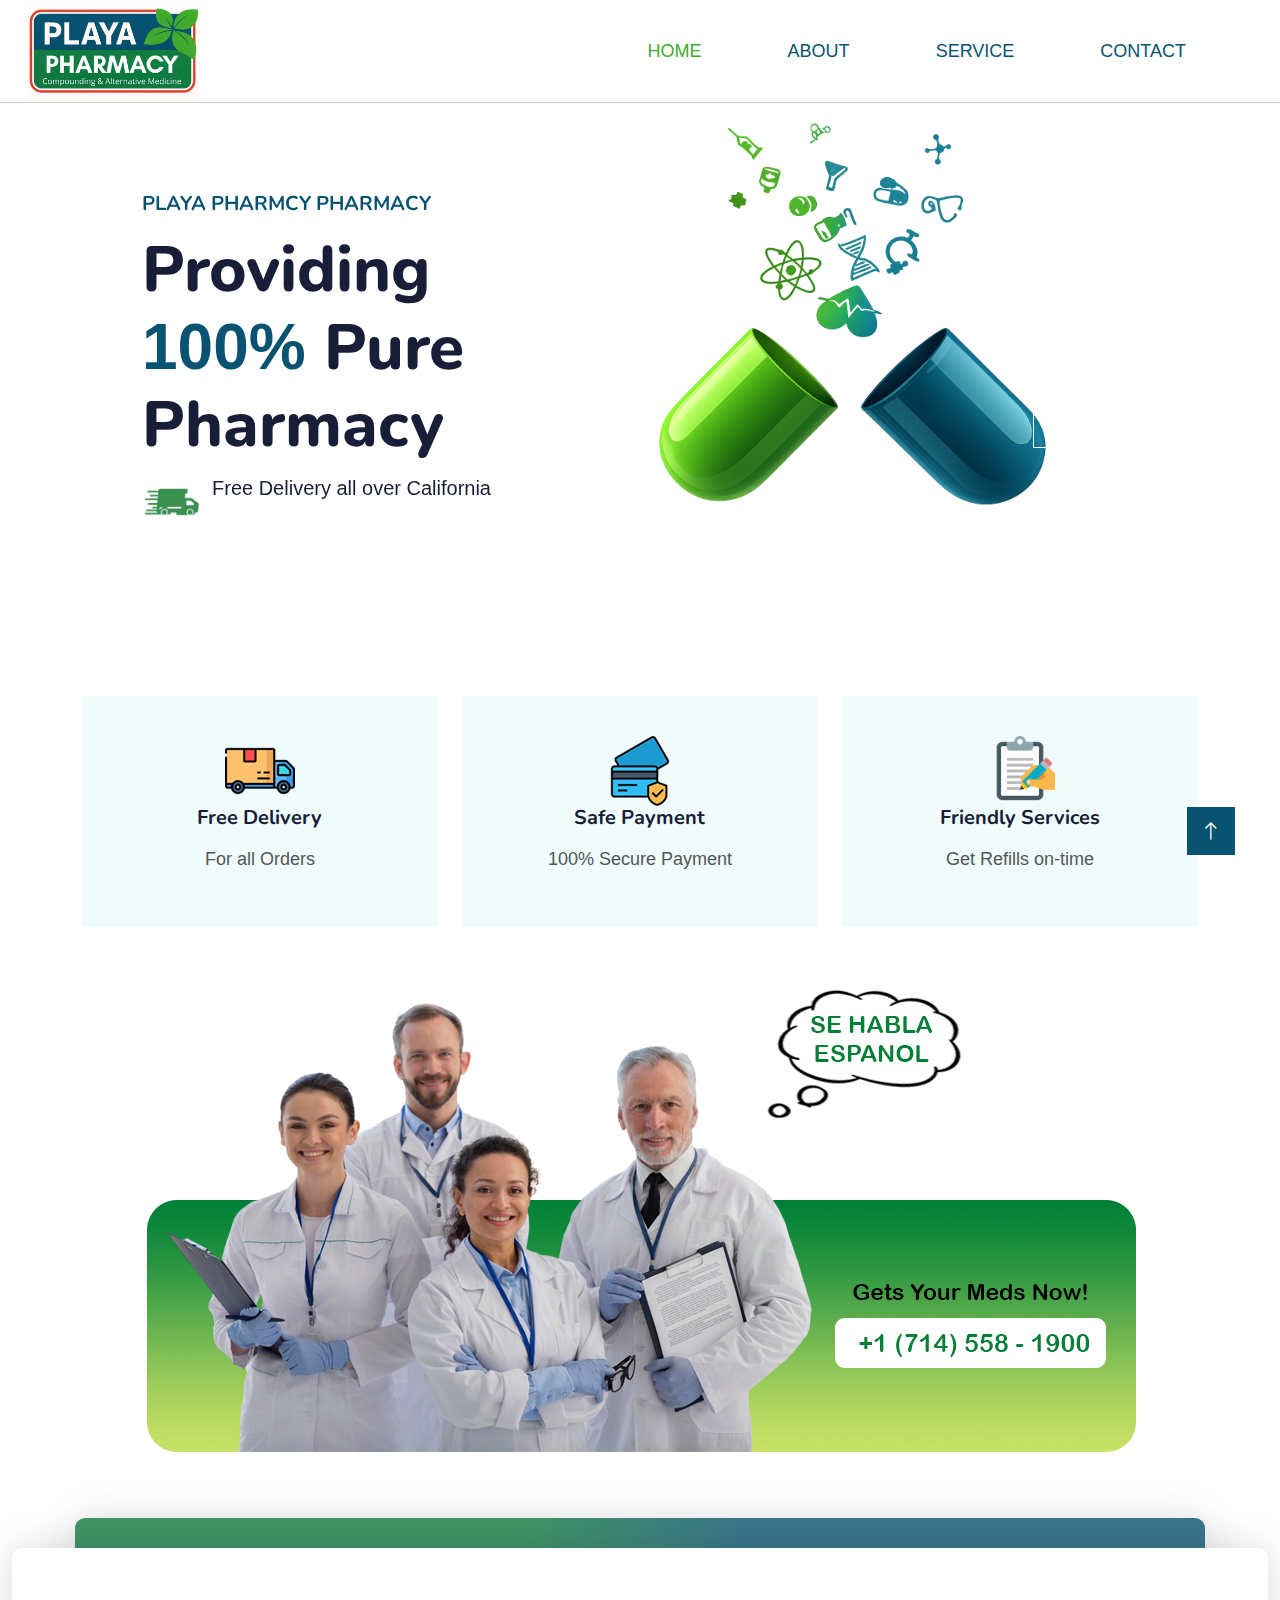
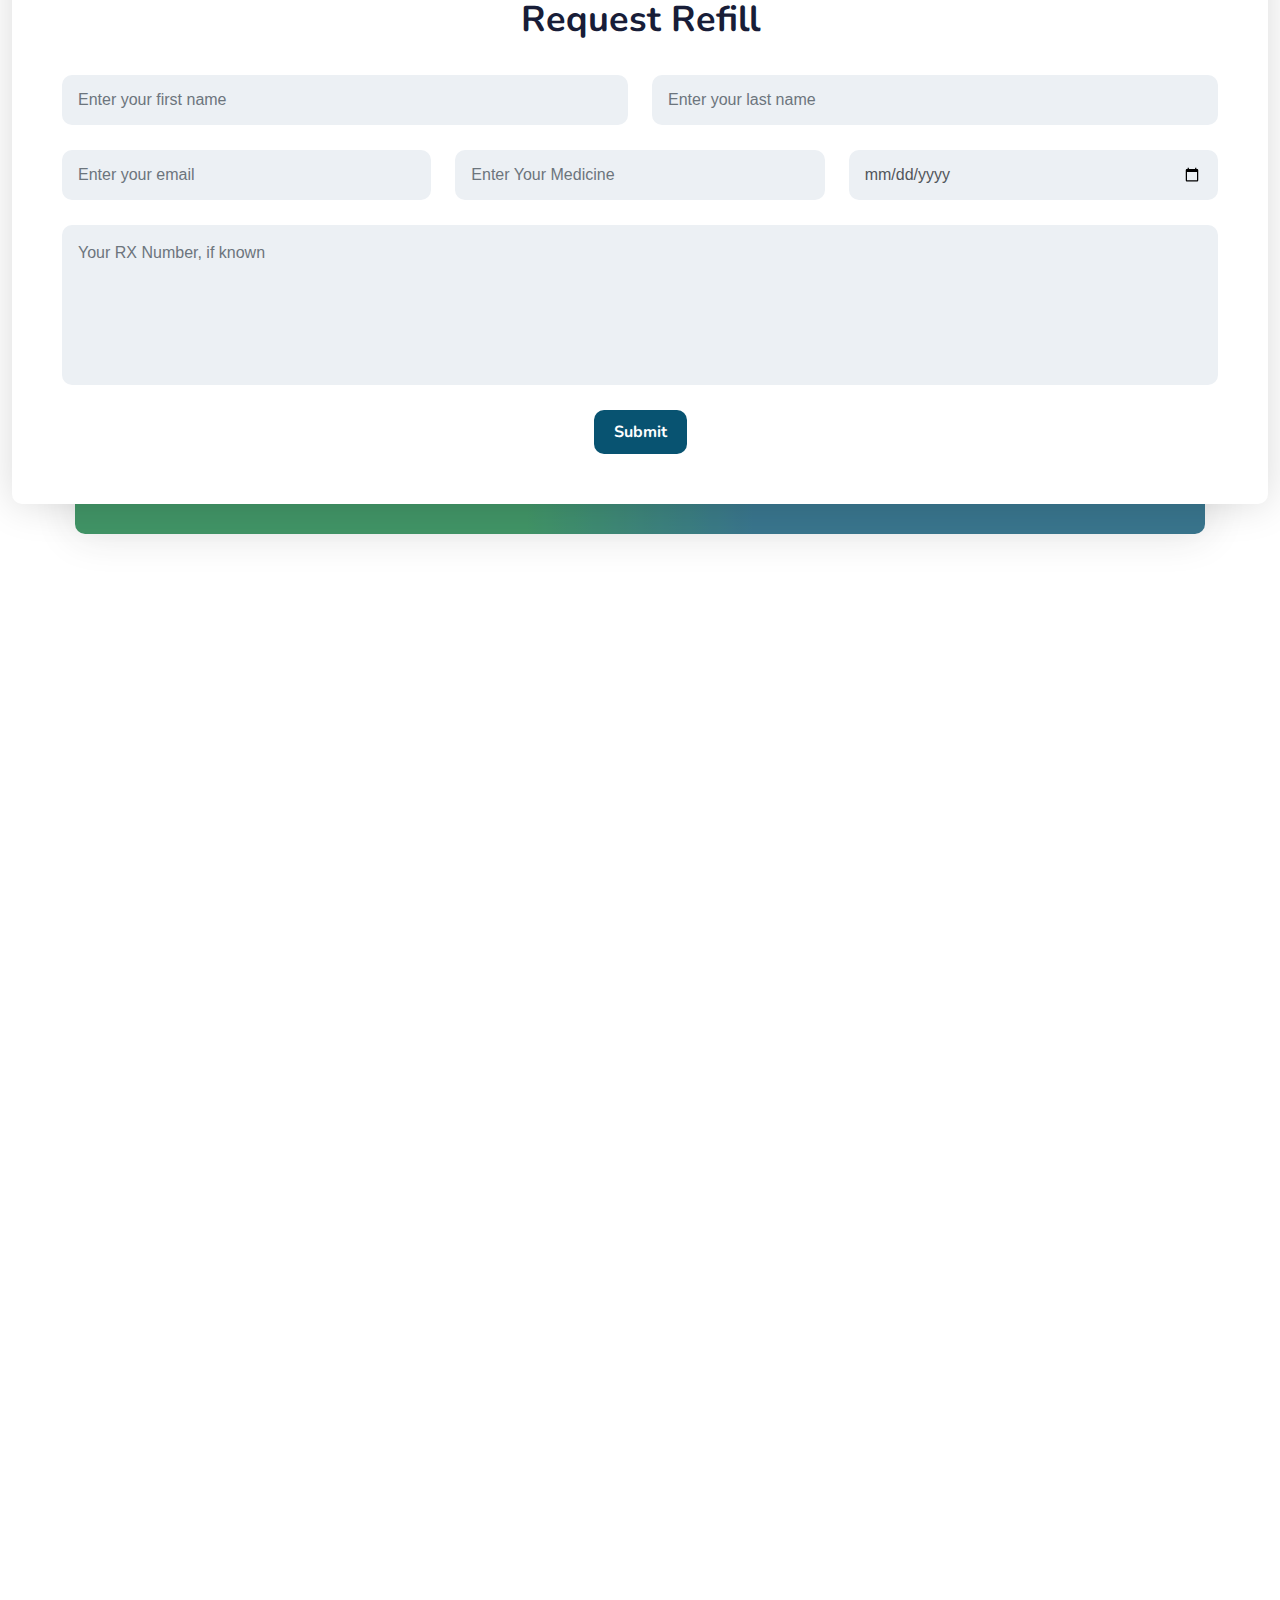
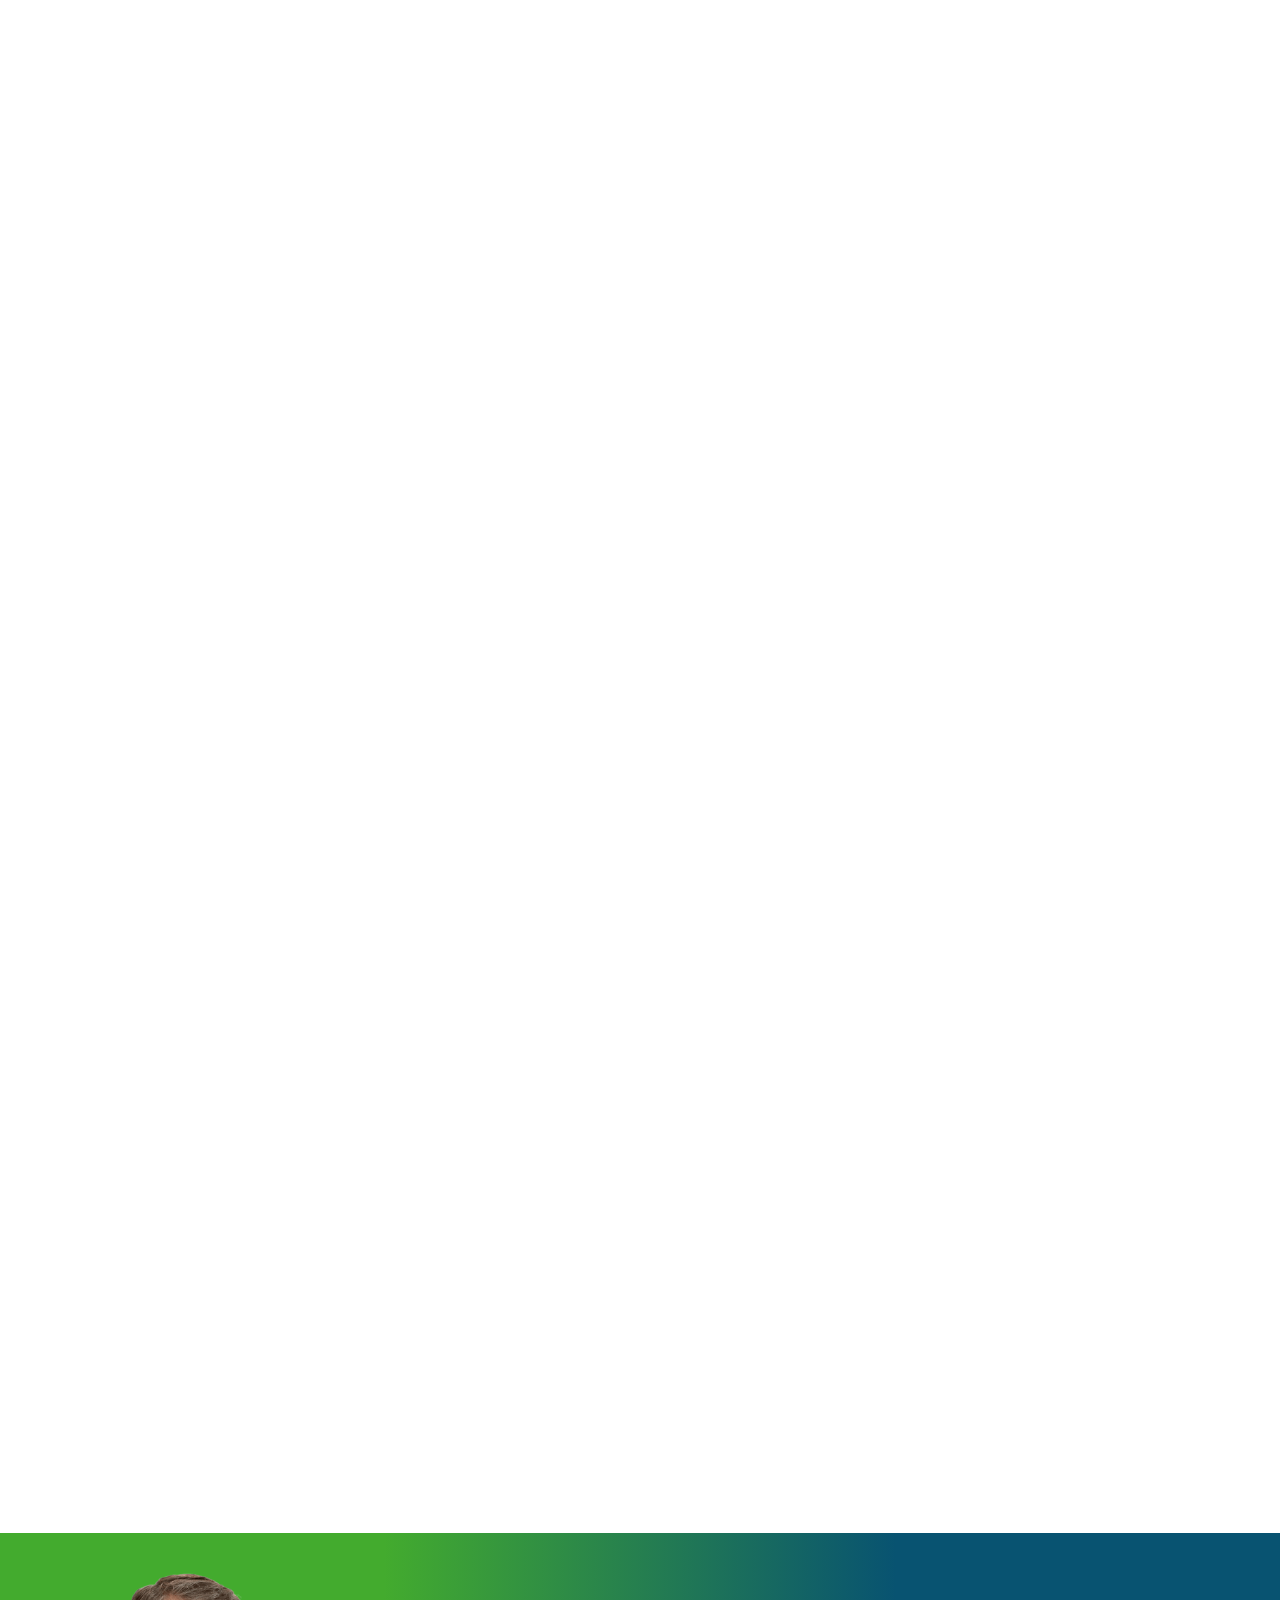
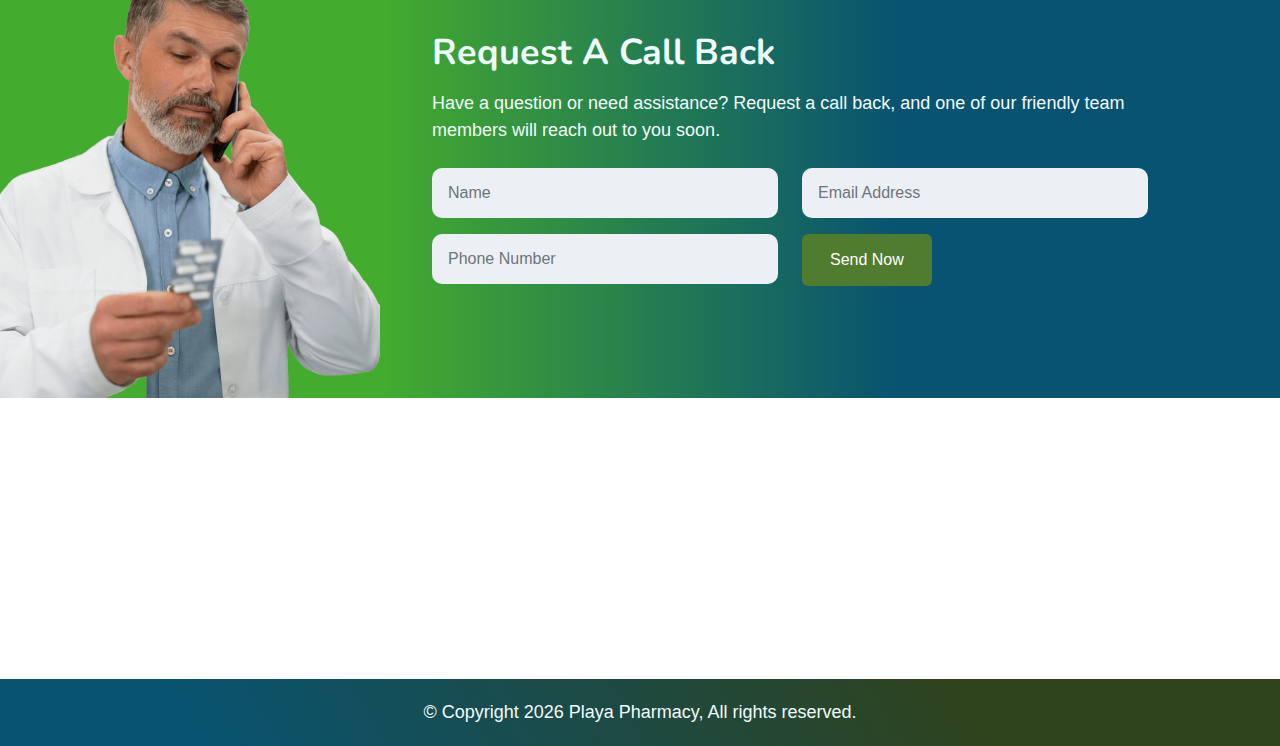
<file: index.html>
<!DOCTYPE html>
<html lang="en">

<head>
    <meta charset="utf-8">
    <title>Playa Pharmacy</title>
    <meta content="width=device-width, initial-scale=1.0" name="viewport">
    <meta content="" name="keywords">
    <meta content="" name="description">

    <!-- Favicon -->
    <link href="img/favicon.ico" rel="icon">

    <!-- Google Web Fonts -->
    <link rel="preconnect" href="https://fonts.googleapis.com">
    <link rel="preconnect" href="https://fonts.gstatic.com" crossorigin>
    <link href="https://fonts.googleapis.com/css2?family=Heebo:wght@400;500;600&family=Nunito:wght@600;700;800&display=swap" rel="stylesheet">

    <!-- Icon Font Stylesheet -->
    <link href="https://cdnjs.cloudflare.com/ajax/libs/font-awesome/5.10.0/css/all.min.css" rel="stylesheet">
    <link href="https://cdn.jsdelivr.net/npm/bootstrap-icons@1.4.1/font/bootstrap-icons.css" rel="stylesheet">

    <!-- Libraries Stylesheet -->
    <link href="lib/animate/animate.min.css" rel="stylesheet">
    <link href="lib/owlcarousel/assets/owl.carousel.min.css" rel="stylesheet">

    <!-- Customized Bootstrap Stylesheet -->
    <link href="css/bootstrap.min.css" rel="stylesheet">

    <!-- Template Stylesheet -->
    <link href="css/style.css" rel="stylesheet">
    <style>
    * {
      box-sizing: border-box;
      font-family: 'Segoe UI', sans-serif;
    }   

    
    .contactpg {
      display: flex;
      align-items: center;
      justify-content: space-between;
      /* padding: 40px; */
    }

    .left {
      width: 40%;
    }

    .left img {
      max-width: 69%;
      border-radius: 10px;
    }

    .right {
      width: 55%;
      margin-right: 100px;
    }

    h1 {
      font-size: 36px;
      margin-bottom: 10px;
      color: #181d38;
    }

    p {
      font-size: 18px;
      margin-bottom: 30px;
    }

    .formpg {
      display: flex;
      flex-wrap: wrap;
      gap: 30px;
    }

    input {
      /* padding: 12px; */
      padding: 20px;
      border-radius: 6px;
      border: none;
      /* width: 48%; */
      width: 48%;
      font-size: 16px;
    }

    /* .full-width {
      width: 100%;
    } */

    button {
      background-color: #4f7c2e;
      color: white;
      padding: 14px 28px;
      border: none;
      border-radius: 6px;
      font-size: 16px;
      cursor: pointer;
    }
    button:hover{
      background-color: #c9e265;
      color: #000;

    }
  </style>
</head>

<body>
    <!-- Spinner Start -->
    <div id="spinner" class="show bg-white position-fixed translate-middle w-100 vh-100 top-50 start-50 d-flex align-items-center justify-content-center">
        <div class="spinner-border text-primary" style="width: 3rem; height: 3rem;" role="status">
            <span class="sr-only">Loading...</span>
        </div>
    </div>
    <!-- Spinner End -->
     

    <!-- Navbar Start -->
   <nav class="navbar navbar-expand-lg bg-white navbar-light p-3 animate__slideInUp" style="position:fixed; top:0px; width:100%; z-index:1030; border-bottom: 1px solid #cdcdcd;">
        <a href="index.html" class="navbar-brand d-flex align-items-center">
            <!-- <h2 class="m-0 text-primary"><i class="fa fa-book me-3"></i>Medizo Pharmacy</h2> -->
             <img src="img/Playa_logo.jpeg" alt="" class="" >
        </a>
        <button type="button" class="navbar-toggler me-4" data-bs-toggle="collapse" data-bs-target="#navbarCollapse">
            <span class="navbar-toggler-icon"></span>
        </button>
        <div class="collapse navbar-collapse" id="navbarCollapse">
            <div class="navbar-nav ms-auto p-4 p-lg-0">
                <a href="#index.html" class="nav-item nav-link active">Home</a>
                <a href="#about.html" class="nav-item nav-link">About</a>
                <a href="#service.html" class="nav-item nav-link">Service</a>
                <a href="#contact.html" class="nav-item nav-link">Contact</a>
            </div>
        </div>
    </nav>
    <!-- Navbar End -->


    <!-- test -->
     
    <!-- end -->
    
    <!-- Carousel Start -->
    <div class="container pt-5 px-5 mt-5">
        <div class="owl-carousel header-carousel position-relative">
            <div class="owl-carousel-item position-relative">
                <div class="row">
                    <div class="col-lg-6 col-md-12 mt-5">
                        <div class="container">
                            <div class="row justify-content-start">
                                <div class="mt-5">
                                    <h5 class="text-uppercase mb-3 animated slideInDown" style="color: #085371">Playa Pharmcy Pharmacy</h5>
                                    <h1 class="display-3 animated text-dark slideInDown">Providing <span style="color: #085371">100%</span> Pure Pharmacy</h1>
                                    <div class="d-flex align-items-center deliver">
                                        <img src="img/free_deliveryy.png" alt="Delivery Icon">
                                        <p class="fs-5 text-dark">Free Delivery all over California</p>
        
                                    </div>
                                </div>
                            </div>
                        </div>
                    </div>
                    <div class="col-lg-6 col-md-12" style="min-height: 600px;">
                        <div class="mt-4 position-relative w-100 h-100">
                            <img class="img-fluid" src="img/Silder_Capsule.png" style="object-fit: contain; width: 400px;" alt="">
                        </div>
                    </div>
                </div>
            </div>
            <div class="owl-carousel-item position-relative">
                <div class="row">
                    <div class="col-lg-6 col-md-12 mt-5">
                        <div class="container">
                            <div class="row justify-content-start">
                                <div class="mt-5">
                                    <h5 class=" text-uppercase mb-3 slideInDown" style="color: #085371">Playa Pharmcy Pharmacy</h5>
                                    <h1 class="display-3 animated text-dark slideInDown">Your <span style="color: #085371">Trusted</span> Pharmacy Store</h1>
                                    <div class="d-flex align-items-center deliver">
                                        <img src="img/free_deliveryy.png" alt="Delivery Icon">
                                        <p class="fs-5 text-dark">Free Delivery all over California</p>
        
                                    </div>
                                </div>
                            </div>
                        </div>
                    </div>
                    <div class="col-lg-6 col-md-12" style="min-height: 600px;">
                        <div class="mt-4 position-relative w-100 h-100">
                            <img class="img-fluid" src="img/Pharmacy_store.jpg" style="object-fit: contain; width: 400px;" alt="">
                        </div>
                    </div>
                </div>
            </div>
            <div class="owl-carousel-item position-relative">
                <div class="row">
                    <div class="col-lg-6 col-md-12 mt-5">
                        <div class="container">
                            <div class="row justify-content-start">
                                <div class="mt-5">
                                    <h5 class=" text-uppercase mb-3 slideInDown" style="color: #085371">Playa Pharmcy Pharmacy</h5>
                                    <h1 class="display-3 animated text-dark slideInDown">The Pharmacy that<span style="color: #085371"> Comes</span> to You!</h1>
                                    <div class="d-flex align-items-center deliver">
                                        <img src="img/free_deliveryy.png" alt="Delivery Icon">
                                        <p class="fs-5 text-dark">Free Delivery all over California</p>
        
                                    </div>
                                </div>
                            </div>
                        </div>
                    </div>
                    <div class="col-lg-6 col-md-12" style="min-height: 600px;">
                        <div class="mt-4 position-relative w-100 h-100">
                            <img class="img-fluid" src="img/order_medicine.png" style="object-fit: contain; width: 400px;" alt="">
                        </div>
                    </div>
                </div>
            </div>
        </div>
    </div>
    <!-- Carousel End -->


    <!-- Service Start -->
    <div class="container-xxl mb-5">
        <div class="container">
            <div class="row g-4">
                <div class="col-lg-4 col-sm-6 wow fadeInUp" data-wow-delay="0s">
                    <div class="service-item text-center pt-3">
                        <div class="p-4">
                            <!-- <i class="fa fa-3x fa-truck text-primary mb-4"></i> -->
                             <img src="img/medicines/delivery.png" alt="">
                            <!-- <i class="fa-solid fa-truck text-primary mb-4"></i> -->
                            <h5 class="mb-3">Free Delivery</h5>
                            <p>For all Orders</p>
                        </div>
                    </div>
                </div>
                <div class="col-lg-4 col-sm-6 wow fadeInUp" data-wow-delay="0s">
                    <div class="service-item text-center pt-3">
                        <div class="p-4">
                            <img src="img/medicines/secure-payment.png" alt="">
                            <!-- <i class="fa fa-3x fa-credit-card text-primary mb-4"></i> -->
                            <!-- <i class="fa-solid fa-money-check-dollar"></i> -->
                            <!-- <i class="fa-solid fa-sack-dollar"></i> -->
                            <h5 class="mb-3">Safe Payment</h5>
                            <p>100% Secure Payment</p>
                        </div>
                    </div>
                </div>
                <div class="col-lg-4 col-sm-6 wow fadeInUp" data-wow-delay="0s">
                    <div class="service-item text-center pt-3">
                        <div class="p-4">
                            <img src="img/medicines/service.png" alt="">
                            <!-- <i class="fa fa-3x fa-clipboard text-primary mb-4"></i> -->
                            <!-- <i class="fa-solid fa-clipboard"></i> -->
                            <h5 class="mb-3">Friendly Services</h5>
                            <p>Get Refills on-time</p>
                        </div>
                    </div>
                </div>
            </div>
        </div>
    </div>
    <!-- Service End -->

    <!-- doctor img -->
    <div class="container-xxl mb-5 text-center">
        <img src="img/banner_contact.jpg" alt="" style="max-width: 100%;">	
    </div>
    <!-- end doctor img -->

    <!-- form -->
    <div class="container-xxl py-5">
        <div class="form-wrap">	
            <h1 class="text-center pb-4">Request Refill</h1>
            <form id="survey-form">
                <div class="row">
                    <div class="col-md-6">
                        <div class="form-group">
                            <!-- <label id="name-label" for="name">First` Name</label> -->
                            <input type="text" name="name" id="name" placeholder="Enter your first name" class="form-control" required>
                        </div>
                    </div>
                    <div class="col-md-6">
                        <div class="form-group">
                            <!-- <label id="email-label" for="email">Last Name</label> -->
                            <input type="text" name="lname" id="lname" placeholder="Enter your last name" class="form-control" required>
                        </div>
                    </div>
                </div>
                <div class="row">
                    <div class="col-md-4">
                        <div class="form-group">
                            <!-- <label id="name-label" for="name">Email</label> -->
                            <input type="email" name="email" id="email" placeholder="Enter your email" class="form-control" required>
                        </div>
                    </div>
                    <div class="col-md-4">
                        <div class="form-group">
                            <!-- <label id="email-label" for="email">Medicine</label> -->
                            <input type="email" name="email" id="email" placeholder="Enter Your Medicine" class="form-control" required>
                        </div>
                    </div>
                    <div class="col-md-4">
                        <div class="form-group">
                            <!-- <label id="email-label" for="email">Date Of Birth</label> -->
                            <input type="date" name="email" id="email" placeholder="Enter Your Date Of Birth" class="form-control" required>
                        </div>
                    </div>
                </div>
                
                <div class="row">
                    <div class="col-md-12">
                        <div class="form-group">
                            <!-- <label>Your RX Number, if known</label> -->
                            <textarea  id="comments" class="form-control" name="comment" placeholder="Your RX Number, if known"></textarea>
                        </div>
                    </div>
                </div>
                
                <div class="row text-center">
                    <div class="col-12">
                        <button type="submit" id="submit" class="btn">Submit </button>
                    </div>
                </div>
    
            </form>
        </div>	
    </div>
    <!-- end form -->

    <!-- Modern PHARMACY Start -->
    <div class="container-xxl py-5" id="service.html">
        <div class="container wow fadeInUp">
            <div class="text-center" >
                <h6 class="section-title bg-white text-center text-primary px-3">We are a</h6>
                <h1 class="mb-5">MODERN PHARMACY 𝔀𝓲𝓽𝓱 TRADITIONAL VALUES.</h1>
            </div>
            <div class="cards">
                <div class="card">
                  <img src="img/personalize_care.jpg" alt="Personalized Care">
                  <div class="card-content">
                    <h2>Personalized Care</h2>
                    <p>Every patient is unique. Our pharmacists take the time to understand your needs and provide tailored advice.</p>
                  </div>
                </div>
              
                <div class="card">
                  <img src="img/Digital_Pharmacy.jpg" alt="Digital Services">
                  <div class="card-content">
                    <h2>Digital Services</h2>
                    <p>Seamless health solutions. From online refills to digital consultations, experience modern convenience.</p>
                  </div>
                </div>
              
                <div class="card">
                  <img src="img/community_trust.jpg" alt="Community Trust">
                  <div class="card-content">
                    <h2>Community Trust</h2>
                    <p>Serving the community for decades, we've earned the trust and loyalty of generations.</p>
                  </div>
                </div>
              
                <div class="card">
                  <img src="img/trainign_phamacy22.jpg" alt="Expertise & Training">
                  <div class="card-content">
                    <h2>Expertise & Training</h2>
                    <p>Our continuously trained team ensures you receive the latest healthcare advice and services.</p>
                  </div>
                </div>
            </div>
        </div>
    </div>
    <!-- Modern PHARMACY End -->

    <!-- Categories Start -->
    <div class="container-xxl py-5 category">
        <div class="container">
            <!-- <div class="text-center wow fadeInUp" >
                <h6 class="section-title bg-white text-center text-primary px-3">Categories</h6>
                <h1 class="mb-5">Courses Categories</h1>
            </div> -->
            <div class="row g-3">
                <div class="col-lg-5 col-md-6 wow zoomIn" data-wow-delay="0.1s">
                    <div class="d-flex align-items-center justify-content-center">
                        <img class="img-fluid" src="img/pharmacist.jpg" alt="" style="object-fit: cover; max-width: 70%; max-height: 100%;">
                    </div>
                </div>
                <div class="col-lg-7 col-md-6 wow zoomIn" data-wow-delay="0.1s" style="min-height: 350px;">
                    <div>
                        <div class="d-flex">
                            <!-- <h2 class="icon">📖</h2> -->
                            <!-- <i class="fa-brands fa-leanpub"></i> -->
                            <i class="fab fa-leanpub" style="font-size: 32px; color: #085371; margin-right: 10px;"></i>
                            <h3>Our Legacy</h3>
                        </div>
                        <p style="padding-left: 50px;">Playa Pharmacy has been a beacon of health in the Cudahy Neighborhood. As an independent pharmacy, our roots run deep, and our commitment to personal care remains unwavering.</p>
                    </div>
                    <div>
                        <div class="d-flex">
                            <!-- <i class="fab fa-leanpub" style="font-size: 32px;color: var(--primary); margin-right: 10px;"></i> -->
                            <img src="img/personal_care_icon.png" alt="personalize_care" style="width: 6%; color: #085371; margin-right: 10px;">
                            <h3>Personalized Care</h3>
                        </div>
                        <p style="padding-left: 50px;">Our philosophy is simple: know our patients and cater to their unique needs. When you walk through our doors, you're not just a customer; you're part of our community. Expect to see familiar faces ready to serve you with promptness and efficiency.</p>
                    </div>
                    <div>
                        <div class="d-flex">
                            <!-- <i class="fab fa-leanpub" style="font-size: 32px;color: var(--primary); margin-right: 10px;"></i> -->
                             <img src="img/Embracing_icon2.png" alt="embracing" style="width: 6%; color: #085371; margin-right: 10px;">
                            <h3>Embracing the Future</h3>
                        </div>
                        <p style="padding-left: 50px;">While our foundation is built on tradition, we're not bound by it. We're constantly evolving, leveraging the latest technologies to bring our renowned personal service and care right to your fingertips. Because at Playa Pharmacy, your health is more than just our mission—it's our passion.</p>
                    </div>
                </div>
                
            </div>
        </div>
    </div>
    <!-- Categories Start -->

    <!-- About Start -->
    <div class="container-xxl py-5" id="about.html">
        <div class="container">
            <div class="row g-2 about-pg">
                <div class="col-lg-6 wow fadeInUp" >
                    <!-- <div class="position-relative h-100">
                        <img class="img-fluid position-absolute w-100 h-100" src="img/pharmacist.jpg" alt="" style="object-fit: cover;">
                    </div> -->
                    <div class="d-flex align-items-center justify-content-center">
                        <img class="img-fluid" src="img/medicine_delivery22.jpg" alt="" style="object-fit: cover; max-width: 100%; max-height: 100%;">
                    </div>                    
                </div>
                <div class="about-pg-item col-lg-6 wow fadeInUp"  style="margin-top: 110px;">
                    <h1 class="mb-4">Proudly Serving Patients in</h1>
                    <div class="row gy-2 gx-4 mb-4">
                        <div class="col-sm-6">
                            <p class="mb-0" style="color: #000;"><i class="fa fa-circle me-2" style="color: #008037; font-size: 14px;"></i>Skilled Instructors</p>
                        </div>
                        <div class="col-sm-6">
                            <p class="mb-0" style="color: #000;"><i class="fa fa-circle me-2" style="color: #008037; font-size: 14px;"></i>Bell</p>
                        </div>
                        <div class="col-sm-6">
                            <p class="mb-0" style="color: #000;"><i class="fa fa-circle me-2" style="color: #008037; font-size: 14px;"></i>Bell Gardens</p>
                        </div>
                        <div class="col-sm-6">
                            <p class="mb-0" style="color: #000;"><i class="fa fa-circle me-2" style="color: #008037; font-size: 14px;"></i>Maywood</p>
                        </div>
                        <div class="col-sm-6">
                            <p class="mb-0" style="color: #000;"><i class="fa fa-circle me-2" style="color: #008037; font-size: 14px;"></i>Lynwood</p>
                        </div>
                        <div class="col-sm-6">
                            <p class="mb-0" style="color: #000;"><i class="fa fa-circle me-2" style="color: #008037; font-size: 14px;"></i>South Gate</p>
                        </div>
                        <div class="col-sm-6">
                            <p class="mb-0" style="color: #000;"><i class="fa fa-circle me-2" style="color: #008037; font-size: 14px;"></i>Downey</p>
                        </div>
                        <div class="col-sm-6">
                            <p class="mb-0" style="color: #000;"><i class="fa fa-circle me-2" style="color: #008037; font-size: 14px;"></i>Huntington Park</p>
                        </div>
                    </div>
                    <h6 class="bg-white text-start pe-3" style="font-size: larger; color: #008037;">And all over California</h6>
                    
                </div>
                
            </div>
        </div>
    </div>
    <!-- About End -->

    

    <!-- Medicine  Start -->
    <div class="container-xxl py-5">
        <div class="container wow fadeInUp" data-wow-delay="0.1s">
            <div class="text-center wow fadeInUp" >
                <!-- <h6 class="section-title bg-white text-center text-primary px-3">Instructors</h6> -->
                <h1 class="mb-5">Medicine Categories</h1>
            </div>
            <div class="row g-4 text-center">
                <div class="col-lg-3 col-md-6" >
                    <div class="team-item bg-light">
                        <div class="overflow-hidden">
                            <img class="img-fluid" src="img/medicines/tablets.png" alt="" style="padding: 20px;">  
                        </div>
                        <div class="text-center p-3">
                            <h5 class="mb-0">Tablet</h5>
                        </div>
                    </div>
                </div>
                <div class="col-lg-3 col-md-6 wow fadeInUp" >
                    <div class="team-item bg-light">
                        <div class="overflow-hidden">
                            <img class="img-fluid" src="img/medicines/capsule.png" alt="" style="padding: 20px;">  
                        </div>
                        <div class="text-center p-3">
                            <h5 class="mb-0">Capsule</h5>
                        </div>
                    </div>
                </div>
                <div class="col-lg-3 col-md-6 wow fadeInUp" >
                    <div class="team-item bg-light">
                        <div class="overflow-hidden">
                            <img class="img-fluid" src="img/medicines/eye-drops.png" alt="" style="padding: 20px;">  
                        </div>
                        <div class="text-center p-3">
                            <h5 class="mb-0">Eye/Eardrops</h5>
                        </div>
                    </div>
                </div>
                <div class="col-lg-3 col-md-6 wow fadeInUp" >
                    <div class="team-item bg-light">
                        <div class="overflow-hidden">
                            <img class="img-fluid" src="img/medicines/syringe.png" alt="" style="padding: 20px;">  
                        </div>
                        <div class="text-center p-3">
                            <h5 class="mb-0">Injection</h5>
                        </div>
                    </div>
                </div>
                <div class="col-lg-3 col-md-6 wow fadeInUp" >
                    <div class="team-item bg-light">
                        <div class="overflow-hidden">
                            <img class="img-fluid" src="img/medicines/Creams.png" alt="" style="padding: 20px;">  
                        </div>
                        <div class="text-center p-3">
                            <h5 class="mb-0">Creams</h5>
                        </div>
                    </div>
                </div>
                <div class="col-lg-3 col-md-6 wow fadeInUp" >
                    <div class="team-item bg-light">
                        <div class="overflow-hidden">
                            <img class="img-fluid" src="img/medicines/syrup.png" alt="" style="padding: 20px;">  
                        </div>
                        <div class="text-center p-3">
                            <h5 class="mb-0">Suspension/Syrup</h5>
                        </div>
                    </div>
                </div>
                <div class="col-lg-3 col-md-6 wow fadeInUp" >
                    <div class="team-item bg-light">
                        <div class="overflow-hidden">
                            <img class="img-fluid" src="img/medicines/Inhaler.png" alt="" style="padding: 20px;">  
                        </div>
                        <div class="text-center p-3">
                            <h5 class="mb-0">Inhaler</h5>
                        </div>
                    </div>
                </div>
                <div class="col-lg-3 col-md-6 wow fadeInUp" >
                    <div class="team-item bg-light">
                        <div class="overflow-hidden">
                            <img class="img-fluid" src="img/medicines/other.png" alt="" style="padding: 20px;">  
                        </div>
                        <div class="text-center p-3">
                            <h5 class="mb-0">Others</h5>
                        </div>
                    </div>
                </div>
            </div>
        </div>
    </div>
    <!-- Medicine  End -->


    <!-- Contact Start -->
    <!-- <div id="contact.html" style="background: linear-gradient(90deg, #537536 0%, #2F431D 100%); height: 496px;">
        <div class="contactpg">
            <div class="left">
                <img src="img/per01.png" alt="Doctor on Phone">
            </div>
            <div class="right">
                <h1 class="text-light">Request A Call Back</h1>
                <p class="text-light">Have a question or need assistance? Request a call back, and one of our friendly team members will reach out to you soon.</p>
                
                <form class="formpg">
                <input  type="text" placeholder="Name" required>
                <input type="email" placeholder="Email Address" required>
                
                <input type="tel" placeholder="+1" required>
                
                <button type="submit">SEND NOW</button>
                </form>
            </div>
        </div>
    </div> -->
    
    <!-- Contact End -->

    
    <!-- Contact Start -->
    <div id="contact.html" class="contactpage py-5" style="background: linear-gradient(90deg, #43ab2e 30%, #085371 70%);">
        <div class="container">
            <img src="img/per01.png" alt="" >
            <div class="contactpf">
                <div class="row align-items-center">
                <div class="col-md-12 text-light" style="margin-top: 50px;">
                    <h1 class="mb-3 text-light">Request A Call Back</h1>
                    <p class="mb-4">Have a question or need assistance? Request a call back, and one of our friendly team members will reach out to you soon.</p>
                    
                    <form>
                    <div class="row">
                        <div class="col-md-6 col-12">
                            <div class="mb-3">
                                <input type="text" class="form-control" placeholder="Name" required>
                            </div>
                        </div>
                        <div class="col-md-6 col-12">
                            <div class="mb-3">
                                <input type="email" class="form-control" placeholder="Email Address" required>
                            </div>
                        </div>
                        <div class="col-md-6 col-12">
                            <div class="mb-3">
                                <input type="tel" class="form-control" placeholder="Phone Number" required>
                            </div>
                        </div>
                        
                        <div class="col-6">
                            <button type="submit">Send Now</button>
                        </div>
                    </div>
                    </form>
                </div>
            </div>
            </div>
        </div>
    </div>
    <!-- Contact End -->

    


    <!-- Footer Start -->
    <div class="container-fluid text-light footer mt-2 wow fadeIn" data-wow-delay="0.1s">
        <div class="container py-5">
            <div class="row">
                <div class="col-lg-4 col-md-6 mt-3 mb-3">
                    <img src="img/Playa_logo.jpeg" alt="" style="max-width: 65%;">
                </div>
                <div class="col-lg-4 col-md-6">
                    <h4 class="text-dark mb-3">Quick Link</h4>
                    <a class="btn btn-link" href="policy.html" style="color: black;">Privacy Policy</a>
                    <a class="btn btn-link" href="terms.html" style="color: black;">Terms & Condition</a>
                    <a class="btn btn-link" href="refund.html" style="color: black;">Return and Refunds</a>
                </div>
                
                <div class="col-lg-4 col-md-6">
                    <h4 class="text-dark mb-3">Contact</h4>
                    <p class="mb-2 text-dark"><i class="fa fa-map-marker-alt me-3"></i>800 N Tustin Ave, Unit K, Santa Ana, CA 92705, United States</p>
                    <p class="mb-2 text-dark"><i class="fa fa-phone-alt me-3"></i><a href="tel:+1 (714) 558-1900" class="text-dark">+1 (714) 558-1900</a></p>
                    <p class="mb-2 text-dark"><i class="fa fa-envelope me-3"></i>example@Playa.com</p>
                    <!-- <div class="d-flex pt-2">
                        <a class="btn btn-outline-light btn-social" href=""><i class="fab fa-twitter"></i></a>
                        <a class="btn btn-outline-light btn-social" href=""><i class="fab fa-facebook-f"></i></a>
                        <a class="btn btn-outline-light btn-social" href=""><i class="fab fa-youtube"></i></a>
                        <a class="btn btn-outline-light btn-social" href=""><i class="fab fa-linkedin-in"></i></a>
                    </div> -->
                </div>
            </div>
        </div>
    </div>
    <div class="copyrightpgg">
        <div class="container">
                <div class="text-light text-center text-center">
                        &copy; Copyright 2026 Playa Pharmacy, All rights reserved.
                    </div>
            </div>
    </div>
    <!-- Footer End -->


    <!-- Back to Top -->
    <a href="#" class="btn btn-lg btn-lg-square back-to-top"><i class="bi bi-arrow-up" style="color: white;"></i></a>


    <!-- JavaScript Libraries -->
    <script src="https://code.jquery.com/jquery-3.4.1.min.js"></script>
    <script src="https://cdn.jsdelivr.net/npm/bootstrap@5.0.0/dist/js/bootstrap.bundle.min.js"></script>
    <script src="lib/wow/wow.min.js"></script>
    <script src="lib/easing/easing.min.js"></script>
    <script src="lib/waypoints/waypoints.min.js"></script>
    <script src="lib/owlcarousel/owl.carousel.min.js"></script>

    <!-- Template Javascript -->
    <script src="js/main.js"></script>
</body>

</html>
</file>
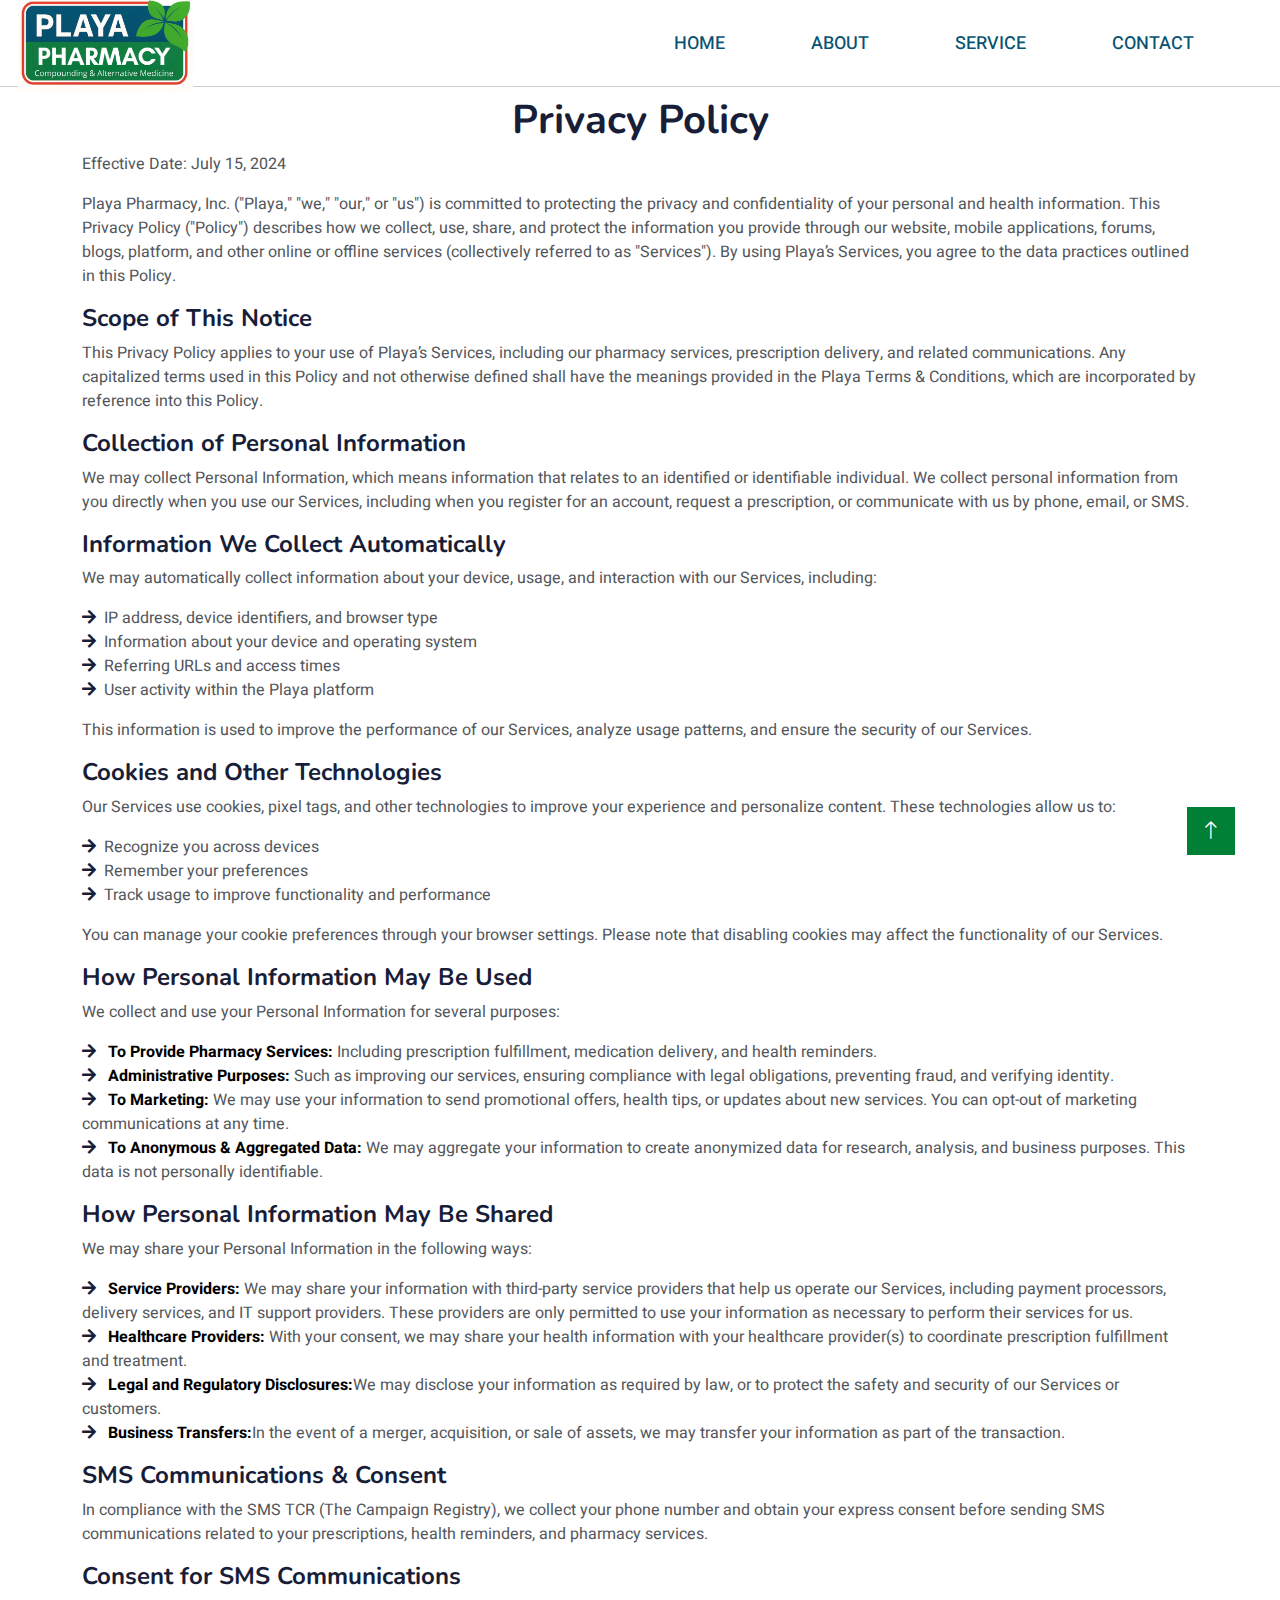
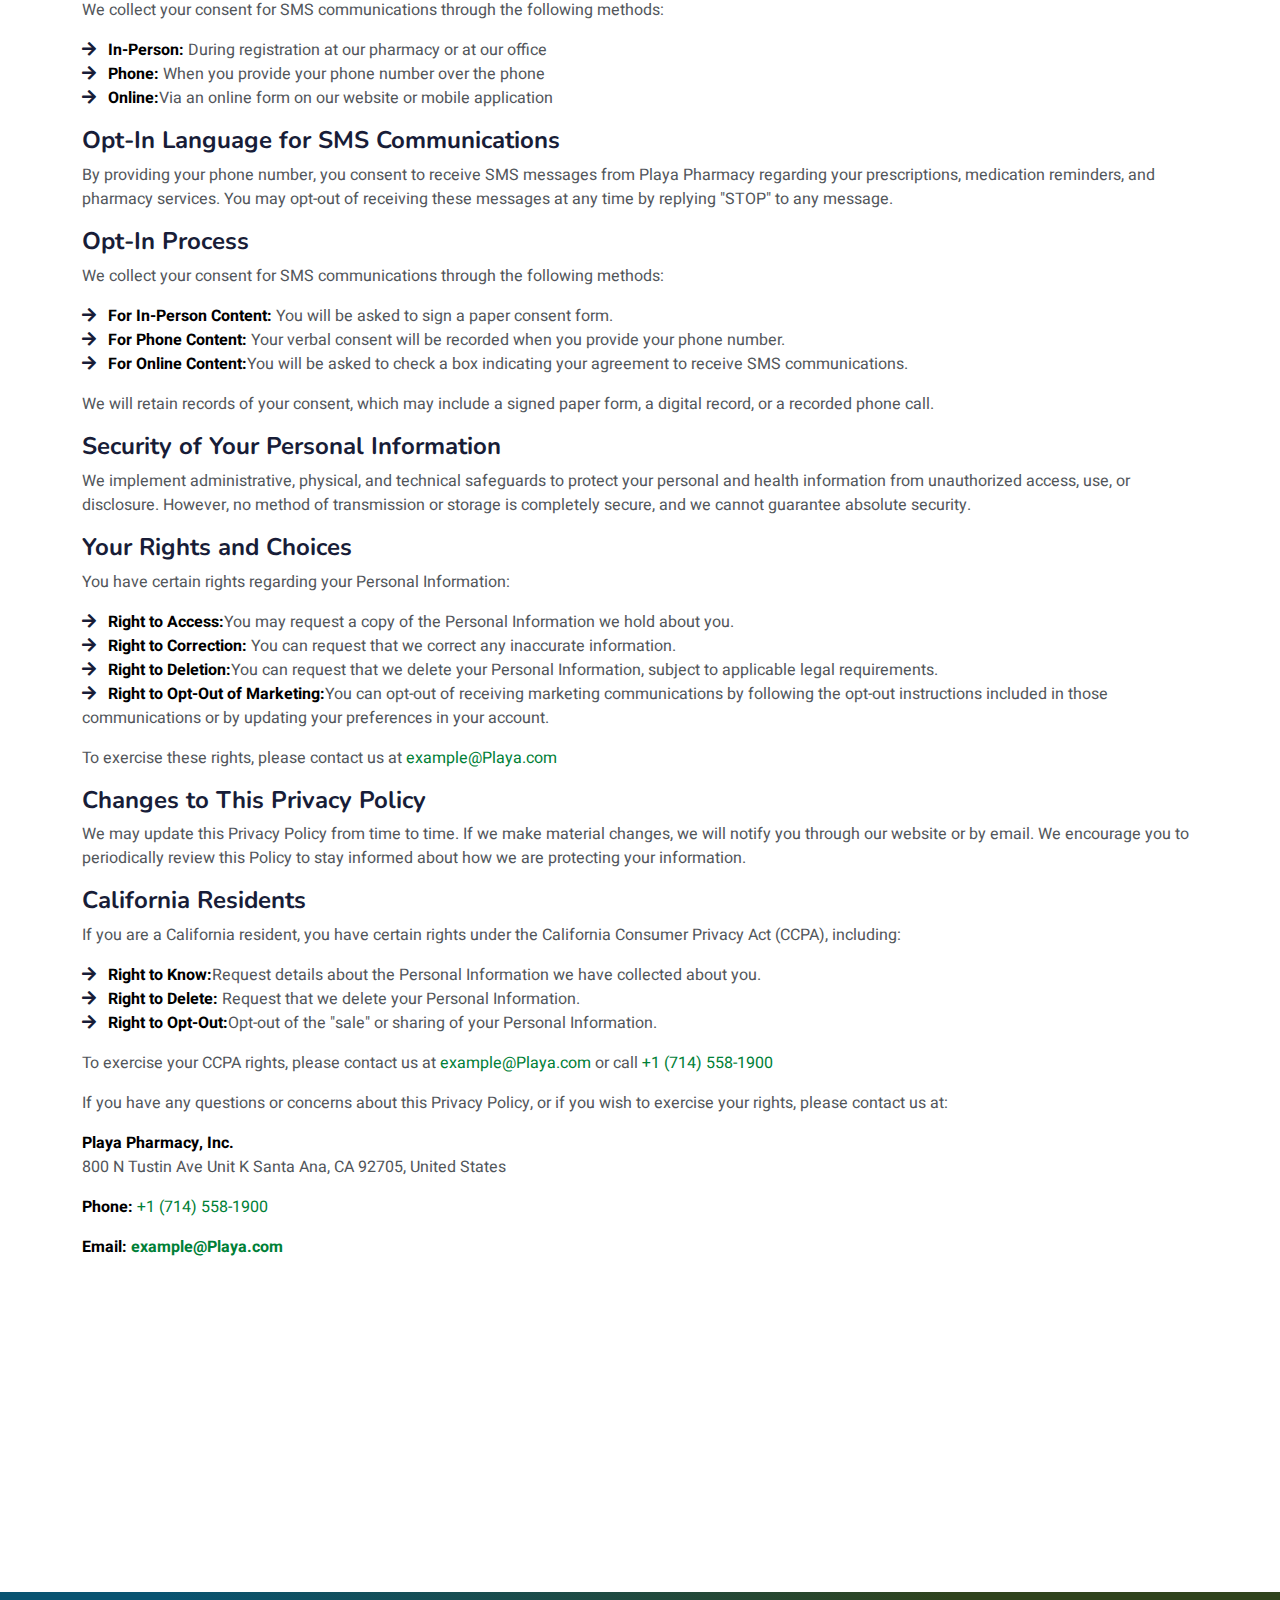
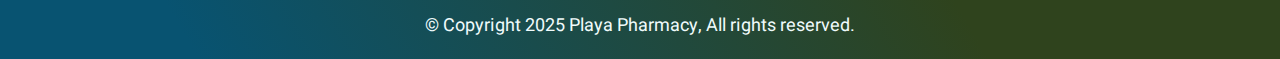
<file: policy.html>
<!DOCTYPE html>
<html lang="en">

<head>
    <meta charset="utf-8">
    <title>Playa Pharmacy - Privacy Policy</title>
    <meta content="width=device-width, initial-scale=1.0" name="viewport">
    <meta content="" name="keywords">
    <meta content="" name="description">

    <!-- Favicon -->
    <link href="img/favicon.ico" rel="icon">

    <!-- Google Web Fonts -->
    <link rel="preconnect" href="https://fonts.googleapis.com">
    <link rel="preconnect" href="https://fonts.gstatic.com" crossorigin>
    <link href="https://fonts.googleapis.com/css2?family=Heebo:wght@400;500;600&family=Nunito:wght@600;700;800&display=swap" rel="stylesheet">

    <!-- Icon Font Stylesheet -->
    <link href="https://cdnjs.cloudflare.com/ajax/libs/font-awesome/5.10.0/css/all.min.css" rel="stylesheet">
    <link href="https://cdn.jsdelivr.net/npm/bootstrap-icons@1.4.1/font/bootstrap-icons.css" rel="stylesheet">

    <!-- Libraries Stylesheet -->
    <link href="lib/animate/animate.min.css" rel="stylesheet">
    <link href="lib/owlcarousel/assets/owl.carousel.min.css" rel="stylesheet">

    <!-- Customized Bootstrap Stylesheet -->
    <link href="css/bootstrap.min.css" rel="stylesheet">

    <!-- Template Stylesheet -->
    <link href="css/style.css" rel="stylesheet">
</head>

<body>
    <!-- Spinner Start -->
    <div id="spinner" class="show bg-white position-fixed translate-middle w-100 vh-100 top-50 start-50 d-flex align-items-center justify-content-center">
        <div class="spinner-border text-primary" style="width: 3rem; height: 3rem;" role="status">
            <span class="sr-only">Loading...</span>
        </div>
    </div>
    <!-- Spinner End -->


    <!-- Navbar Start -->
    <nav class="navbar navbar-expand-lg bg-white navbar-light p-2" style="position:fixed; top:0px; width:100%; z-index:1030; border-bottom: 1px solid #cdcdcd;">
        <a href="index.html" class="navbar-brand d-flex align-items-center">
            <!-- <h2 class="m-0 text-primary"><i class="fa fa-book me-3"></i>Medizo Pharmacy</h2> -->
             <img src="img/Playa_logo.jpeg" alt="" class="">
        </a>
        <button type="button" class="navbar-toggler me-4" data-bs-toggle="collapse" data-bs-target="#navbarCollapse">
            <span class="navbar-toggler-icon"></span>
        </button>
        <div class="collapse navbar-collapse" id="navbarCollapse">
            <div class="navbar-nav ms-auto p-4 p-lg-0">
                <a href="index.html" class="nav-item nav-link">Home</a>
                <a href="index.html#about.html" class="nav-item nav-link">About</a>
                <a href="index.html#service.html" class="nav-item nav-link">Service</a>
                <a href="index.html#contact.html" class="nav-item nav-link">Contact</a>
            </div>
        </div>
    </nav>
    <!-- Navbar End -->


    <!-- About Start -->
    <div class="container-xxl py-5 mt-5">
        <div class="container">
            <div class="col-12 wow fadeInUp" data-wow-delay="0.3s">
                <h1 class="mb-2 text-center">Privacy Policy</h1>
                <p class="mb-3">Effective Date: July 15, 2024</p>
                <p class="mb-3">Playa Pharmacy, Inc. ("Playa," "we," "our," or "us") is committed to protecting the privacy and confidentiality of your personal and health information. This Privacy Policy ("Policy") describes how we collect, use, share, and protect the information you provide through our website, mobile applications, forums, blogs, platform, and other online or offline services (collectively referred to as "Services"). By using Playa’s Services, you agree to the data practices outlined in this Policy.</p>

                <h4 class="mb-2">Scope of This Notice</h4>
                <p class="mb-3">This Privacy Policy applies to your use of Playa’s Services, including our pharmacy services, prescription delivery, and related communications. Any capitalized terms used in this Policy and not otherwise defined shall have the meanings provided in the Playa Terms & Conditions, which are incorporated by reference into this Policy.</p>

                <h4 class="mb-2">Collection of Personal Information</h4>
                <p class="mb-3">We may collect Personal Information, which means information that relates to an identified or identifiable individual. We collect personal information from you directly when you use our Services, including when you register for an account, request a prescription, or communicate with us by phone, email, or SMS.</p>

                <h4 class="mb-2">Information We Collect Automatically</h4>
                <p class="mb-3">We may automatically collect information about your device, usage, and interaction with our Services, including:</p>
                <p class="mb-0"><i class="fa fa-arrow-right text-dark me-2"></i>IP address, device identifiers, and browser type</p>
                <p class="mb-0"><i class="fa fa-arrow-right text-dark me-2"></i>Information about your device and operating system</p>
                <p class="mb-0"><i class="fa fa-arrow-right text-dark me-2"></i>Referring URLs and access times</p>
                <p class="mb-0"><i class="fa fa-arrow-right text-dark me-2"></i>User activity within the Playa platform</p>

                <p class="mt-3">This information is used to improve the performance of our Services, analyze usage patterns, and ensure the security of our Services.</p>


                <h4 class="mb-2">Cookies and Other Technologies</h4>
                <p class="mb-3">Our Services use cookies, pixel tags, and other technologies to improve your experience and personalize content. These technologies allow us to:</p>
                <p class="mb-0"><i class="fa fa-arrow-right text-dark me-2"></i>Recognize you across devices</p>
                <p class="mb-0"><i class="fa fa-arrow-right text-dark me-2"></i>Remember your preferences</p>
                <p class="mb-0"><i class="fa fa-arrow-right text-dark me-2"></i>Track usage to improve functionality and performance</p>

                <p class="mt-3">You can manage your cookie preferences through your browser settings. Please note that disabling cookies may affect the functionality of our Services.</p>

                
                <h4 class="mb-2">How Personal Information May Be Used</h4>
                <p class="mb-3">We collect and use your Personal Information for several purposes:</p>
                <p class="mb-0"><i class="fa fa-arrow-right text-dark me-2"></i> <span style="font-weight: bold; color: black;">To Provide Pharmacy Services:</span> Including prescription fulfillment, medication delivery, and health reminders.</p>
                
                <p class="mb-0"><i class="fa fa-arrow-right text-dark me-2"></i> <span style="font-weight: bold; color: black;">Administrative Purposes:</span> Such as improving our services, ensuring compliance with legal obligations, preventing fraud, and verifying identity.</p>

                <p class="mb-0"><i class="fa fa-arrow-right text-dark me-2"></i> <span style="font-weight: bold; color: black;">To Marketing:</span> We may use your information to send promotional offers, health tips, or updates about new services. You can opt-out of marketing communications at any time.</p>

                <p class="mb-0"><i class="fa fa-arrow-right text-dark me-2"></i> <span style="font-weight: bold; color: black;">To Anonymous & Aggregated Data:</span> We may aggregate your information to create anonymized data for research, analysis, and business purposes. This data is not personally identifiable.</p>

                <!-- How Personal Information May Be Shared -->
                <h4 class="mt-3">How Personal Information May Be Shared</h4>
                <p class="mb-3">We may share your Personal Information in the following ways:</p>
                <p class="mb-0"><i class="fa fa-arrow-right text-dark me-2"></i> <span style="font-weight: bold; color: black;">Service Providers:</span> We may share your information with third-party service providers that help us operate our Services, including payment processors, delivery services, and IT support providers. These providers are only permitted to use your information as necessary to perform their services for us.</p>
                
                <p class="mb-0"><i class="fa fa-arrow-right text-dark me-2"></i> <span style="font-weight: bold; color: black;">Healthcare Providers:</span> With your consent, we may share your health information with your healthcare provider(s) to coordinate prescription fulfillment and treatment.</p>

                <p class="mb-0"><i class="fa fa-arrow-right text-dark me-2"></i> <span style="font-weight: bold; color: black;">Legal and Regulatory Disclosures:</span>We may disclose your information as required by law, or to protect the safety and security of our Services or customers.</p>

                <p class="mb-0"><i class="fa fa-arrow-right text-dark me-2"></i> <span style="font-weight: bold; color: black;">Business Transfers:</span>In the event of a merger, acquisition, or sale of assets, we may transfer your information as part of the transaction.</p>
                <!-- Personal Information May Be shared -->

                <!-- SMS Communications & Consent -->
                <h4 class="mt-3">SMS Communications & Consent</h4>
                <p class="mb-3">In compliance with the SMS TCR (The Campaign Registry), we collect your phone number and obtain your express consent before sending SMS communications related to your prescriptions, health reminders, and pharmacy services.</p>
                <!-- SMS Communications & Consent -->

                <!-- Consent for SMS Communications -->
                <h4 class="mt-3">Consent for SMS Communications</h4>
                <p class="mb-3">We collect your consent for SMS communications through the following methods:</p>
                <p class="mb-0"><i class="fa fa-arrow-right text-dark me-2"></i> <span style="font-weight: bold; color: black;">In-Person:</span> During registration at our pharmacy or at our office</p>
                
                <p class="mb-0"><i class="fa fa-arrow-right text-dark me-2"></i> <span style="font-weight: bold; color: black;">Phone:</span> When you provide your phone number over the phone</p>

                <p class="mb-0"><i class="fa fa-arrow-right text-dark me-2"></i> <span style="font-weight: bold; color: black;">Online:</span>Via an online form on our website or mobile application</p>
                <!-- End Consent for SMS Communications -->


                <!-- Opt-In Language for SMS Communications -->
                <h4 class="mt-3">Opt-In Language for SMS Communications</h4>
                <p class="mb-3">By providing your phone number, you consent to receive SMS messages from Playa Pharmacy regarding your prescriptions, medication reminders, and pharmacy services. You may opt-out of receiving these messages at any time by replying "STOP" to any message.</p>
                <!-- End Opt-In Language for SMS Communications -->

                <!-- Consent for SMS Communications -->
                <h4 class="mt-3">Opt-In Process</h4>
                <p class="mb-3">We collect your consent for SMS communications through the following methods:</p>
                <p class="mb-0"><i class="fa fa-arrow-right text-dark me-2"></i> <span style="font-weight: bold; color: black;">For In-Person Content:</span>  You will be asked to sign a paper consent form.</p>
                
                <p class="mb-0"><i class="fa fa-arrow-right text-dark me-2"></i> <span style="font-weight: bold; color: black;"> For Phone Content:</span> Your verbal consent will be recorded when you provide your phone number.</p>

                <p class="mb-0"><i class="fa fa-arrow-right text-dark me-2"></i> <span style="font-weight: bold; color: black;">For Online Content:</span>You will be asked to check a box indicating your agreement to receive SMS communications.</p>

                <p class="mt-3">We will retain records of your consent, which may include a signed paper form, a digital record, or a recorded phone call.</p>
                <!-- End Consent for SMS Communications -->


                <!-- Security of Your Personal Information -->
                <h4 class="mt-3">Security of Your Personal Information</h4>
                <p class="mb-3">We implement administrative, physical, and technical safeguards to protect your personal and health information from unauthorized access, use, or disclosure. However, no method of transmission or storage is completely secure, and we cannot guarantee absolute security.</p>
                <!-- End Security of Your Personal Inforamtion -->

                <!-- Your Right and Choices -->
                <h4 class="mt-3">Your Rights and Choices</h4>
                <p class="mb-3">You have certain rights regarding your Personal Information:</p>
                <p class="mb-0"><i class="fa fa-arrow-right text-dark me-2"></i> <span style="font-weight: bold; color: black;">Right to Access:</span>You may request a copy of the Personal Information we hold about you.</p>
                
                <p class="mb-0"><i class="fa fa-arrow-right text-dark me-2"></i> <span style="font-weight: bold; color: black;">Right to Correction:</span> You can request that we correct any inaccurate information.</p>

                <p class="mb-0"><i class="fa fa-arrow-right text-dark me-2"></i> <span style="font-weight: bold; color: black;">Right to Deletion:</span>You can request that we delete your Personal Information, subject to applicable legal requirements.</p>

                <p class="mb-0"><i class="fa fa-arrow-right text-dark me-2"></i> <span style="font-weight: bold; color: black;">Right to Opt-Out of Marketing:</span>You can opt-out of receiving marketing communications by following the opt-out instructions included in those communications or by updating your preferences in your account.</p>

                <p class="mt-3">To exercise these rights, please contact us at <a href="mailto:example@Playa.com">example@Playa.com</a></p>
                <!-- End Your Right and Choices -->

                <!-- Changes to This Privacy Policy -->
                <h4 class="mt-3">Changes to This Privacy Policy</h4>
                <p class="mb-3">We may update this Privacy Policy from time to time. If we make material changes, we will notify you through our website or by email. We encourage you to periodically review this Policy to stay informed about how we are protecting your information.</p>
                <!-- End Changes to This Privacy Policy -->

                <!-- California Residents -->
                <h4 class="mt-3">California Residents</h4>
                <p class="mb-3">If you are a California resident, you have certain rights under the California Consumer Privacy Act (CCPA), including:</p>
                <p class="mb-0"><i class="fa fa-arrow-right text-dark me-2"></i> <span style="font-weight: bold; color: black;">Right to Know:</span>Request details about the Personal Information we have collected about you.</p>
                
                <p class="mb-0"><i class="fa fa-arrow-right text-dark me-2"></i> <span style="font-weight: bold; color: black;">Right to Delete:</span> Request that we delete your Personal Information.</p>

                <p class="mb-0"><i class="fa fa-arrow-right text-dark me-2"></i> <span style="font-weight: bold; color: black;">Right to Opt-Out:</span>Opt-out of the "sale" or sharing of your Personal Information.</p>

            
                <p class="mt-3">To exercise your CCPA rights, please contact us at <a href="mailto:example@Playa.com">example@Playa.com</a> or call <a href="tel:+1 (714) 558-1900">+1 (714) 558-1900</a></p>

                <p class="mt-2">If you have any questions or concerns about this Privacy Policy, or if you wish to exercise your rights, please contact us at:</p>

                <p><span style="font-weight: bold; color: black;">Playa Pharmacy, Inc.</span>
                    <br>
                    800 N Tustin Ave Unit K Santa Ana, CA 92705, United States</p>

                    <p><span style="font-weight: bold; color: black;">Phone:</span> <a href="tel:+1 (714) 558-1900">+1 (714) 558-1900</a></p>
                    <p><span style="font-weight: bold; color: black;">Email: <a href="mailto:example@Playa.com">example@Playa.com</a></span></p>

                <!-- End California Residents -->
            </div>
        </div>
    </div>
    <!-- About End -->
        

    <!-- Footer Start -->
    <div class="container-fluid text-light footer mt-2 wow fadeIn" data-wow-delay="0.1s">
        <div class="container py-5">
            <div class="row">
                <div class="col-lg-4 col-md-6 mt-3 mb-3">
                    <img src="img/footer_pg.png" alt="" style="max-width: 65%;">
                </div>
                <div class="col-lg-4 col-md-6">
                    <h4 class="text-dark mb-3">Quick Link</h4>
                    <a class="btn btn-link" href="policy.html" style="color: black;">Privacy Policy</a>
                    <a class="btn btn-link" href="terms.html" style="color: black;">Terms & Condition</a>
                    <a class="btn btn-link" href="refund.html" style="color: black;">Return and Refunds</a>
                </div>
                
                <div class="col-lg-4 col-md-6">
                    <h4 class="text-dark mb-3">Contact</h4>
                    <p class="mb-2 text-dark"><i class="fa fa-map-marker-alt me-3"></i>800 N Tustin Ave, Unit K, Santa Ana, CA 92705, United States</p>
                    <p class="mb-2 text-dark"><i class="fa fa-phone-alt me-3"></i><a href="tel:+1 (714) 558-1900" class="text-dark">+1 (714) 558-1900</a></p>
                    <p class="mb-2 text-dark"><i class="fa fa-envelope me-3"></i>example@Playa.com</p>
                    <!-- <div class="d-flex pt-2">
                        <a class="btn btn-outline-light btn-social" href=""><i class="fab fa-twitter"></i></a>
                        <a class="btn btn-outline-light btn-social" href=""><i class="fab fa-facebook-f"></i></a>
                        <a class="btn btn-outline-light btn-social" href=""><i class="fab fa-youtube"></i></a>
                        <a class="btn btn-outline-light btn-social" href=""><i class="fab fa-linkedin-in"></i></a>
                    </div> -->
                </div>
            </div>
        </div>
    </div>
    <div class="copyrightpgg">
        <div class="container">
                <div class="text-light text-center text-center">
                        &copy; Copyright 2025 Playa Pharmacy, All rights reserved.
                    </div>
            </div>
    </div>
    <!-- Footer End -->

    <!-- Back to Top -->
    <!-- <a href="#" class="btn btn-lg btn-primary btn-lg-square back-to-top"><i class="bi bi-arrow-up"></i></a> -->
    <a href="#" class="btn btn-lg btn-lg-square back-to-top" style="background-color: #008037;"><i class="bi bi-arrow-up" style="color: white;"></i></a>



    <!-- JavaScript Libraries -->
    <script src="https://code.jquery.com/jquery-3.4.1.min.js"></script>
    <script src="https://cdn.jsdelivr.net/npm/bootstrap@5.0.0/dist/js/bootstrap.bundle.min.js"></script>
    <script src="lib/wow/wow.min.js"></script>
    <script src="lib/easing/easing.min.js"></script>
    <script src="lib/waypoints/waypoints.min.js"></script>
    <script src="lib/owlcarousel/owl.carousel.min.js"></script>

    <!-- Template Javascript -->
    <script src="js/main.js"></script>
</body>

</html>
</file>
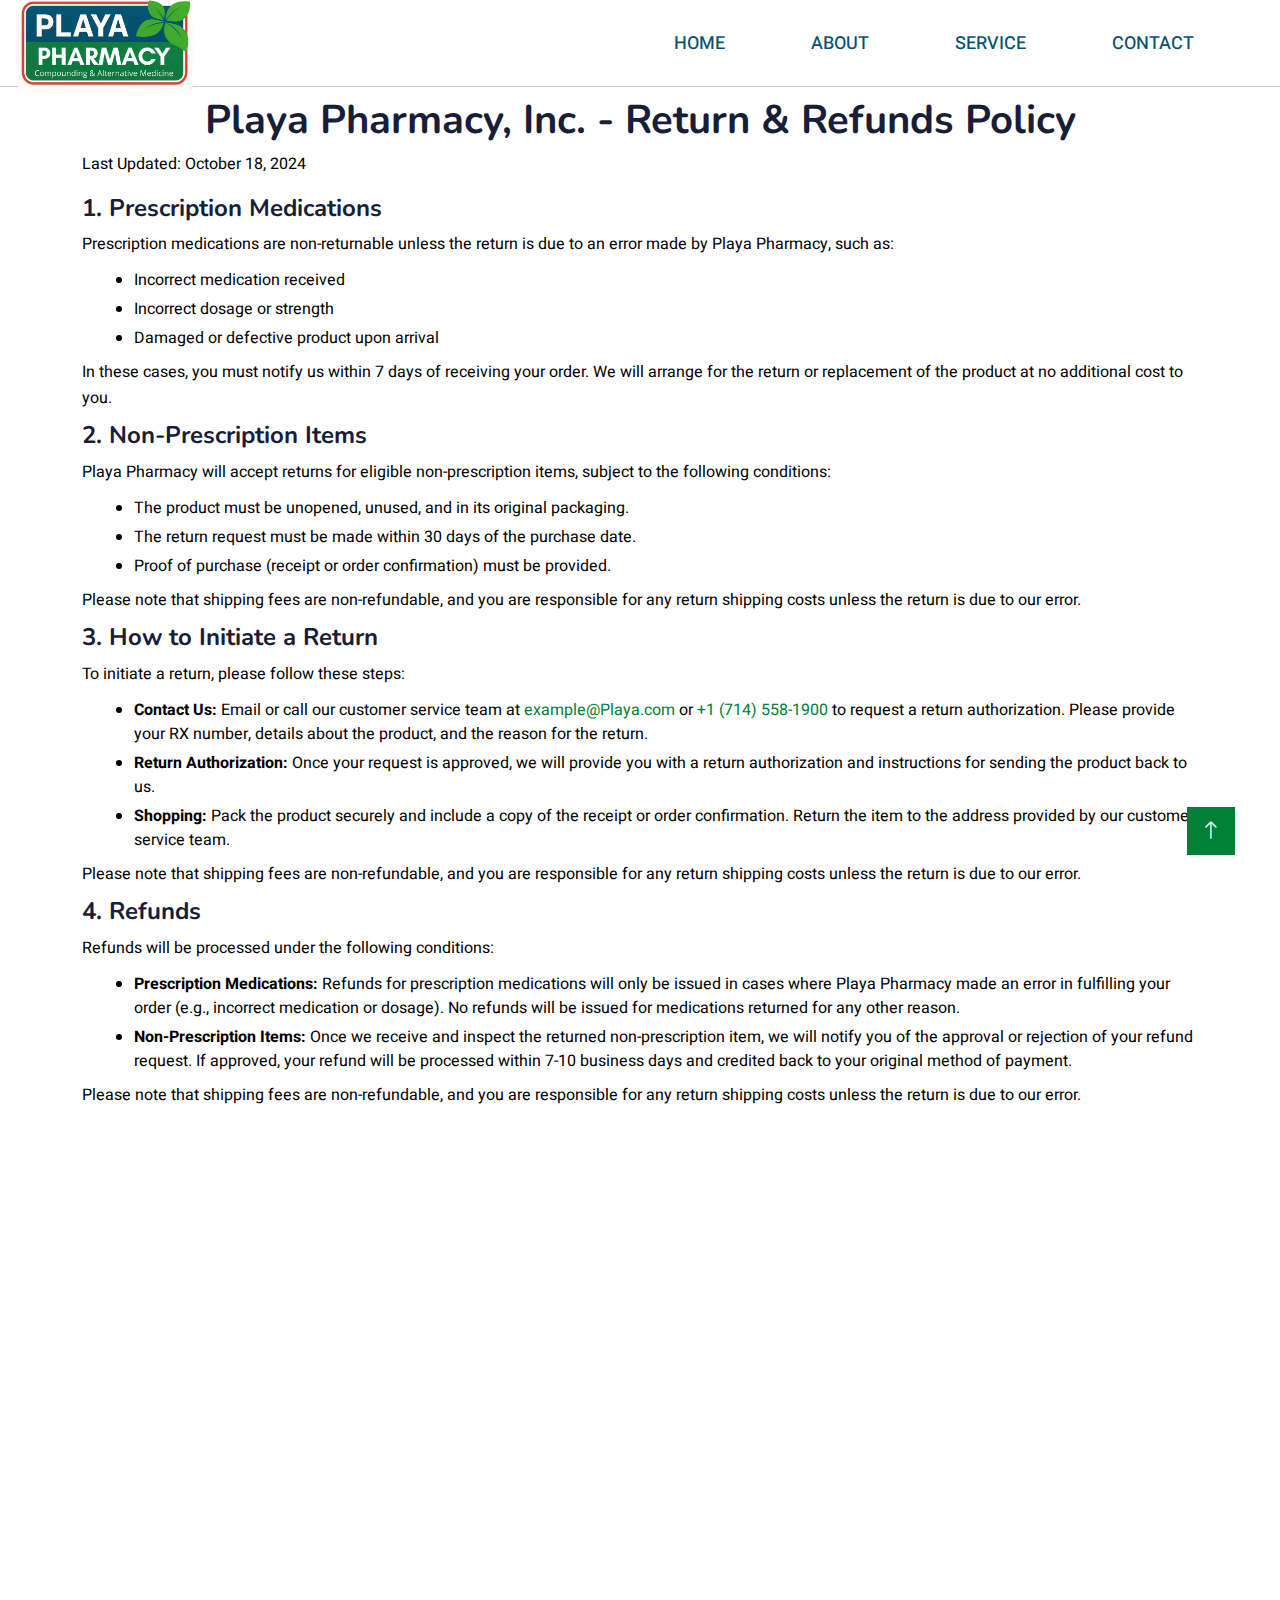
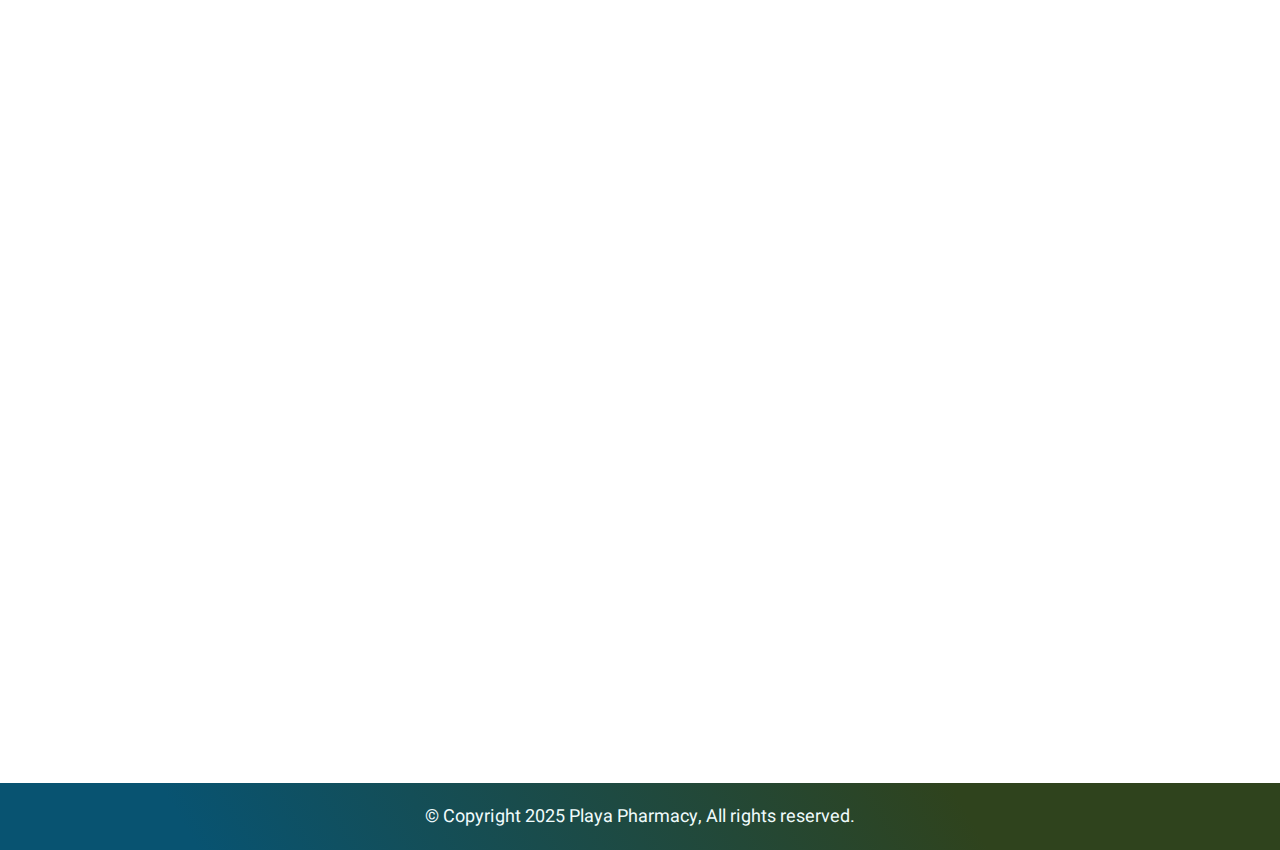
<file: refund.html>
<!DOCTYPE html>
<html lang="en">

<head>
    <meta charset="utf-8">
    <title>Playa Pharmacy - Return & Refunds Policy</title>
    <meta content="width=device-width, initial-scale=1.0" name="viewport">
    <meta content="" name="keywords">
    <meta content="" name="description">

    <!-- Favicon -->
    <link href="img/favicon.ico" rel="icon">

    <!-- Google Web Fonts -->
    <link rel="preconnect" href="https://fonts.googleapis.com">
    <link rel="preconnect" href="https://fonts.gstatic.com" crossorigin>
    <link href="https://fonts.googleapis.com/css2?family=Heebo:wght@400;500;600&family=Nunito:wght@600;700;800&display=swap" rel="stylesheet">

    <!-- Icon Font Stylesheet -->
    <link href="https://cdnjs.cloudflare.com/ajax/libs/font-awesome/5.10.0/css/all.min.css" rel="stylesheet">
    <link href="https://cdn.jsdelivr.net/npm/bootstrap-icons@1.4.1/font/bootstrap-icons.css" rel="stylesheet">

    <!-- Libraries Stylesheet -->
    <link href="lib/animate/animate.min.css" rel="stylesheet">
    <link href="lib/owlcarousel/assets/owl.carousel.min.css" rel="stylesheet">

    <!-- Customized Bootstrap Stylesheet -->
    <link href="css/bootstrap.min.css" rel="stylesheet">

    <!-- Template Stylesheet -->
    <link href="css/style.css" rel="stylesheet">
    <style>
        .prescription-section {
  max-width: 100%;
  margin: auto;
}

.prescription-section h2 {
  font-size: 24px;
  margin-bottom: 10px;
}

.prescription-section p {
  font-size: 16px;
  margin-bottom: 10px;
  line-height: 1.6;
  color: black;
}

.prescription-section ul {
  margin-left: 20px;
  margin-bottom: 10px;
}

.prescription-section ul li {
  margin-bottom: 5px;
  font-size: 16px;
  color: black;
}
    </style>
</head>

<body>
    <!-- Spinner Start -->
    <div id="spinner" class="show bg-white position-fixed translate-middle w-100 vh-100 top-50 start-50 d-flex align-items-center justify-content-center">
        <div class="spinner-border text-primary" style="width: 3rem; height: 3rem;" role="status">
            <span class="sr-only">Loading...</span>
        </div>
    </div>
    <!-- Spinner End -->


    <!-- Navbar Start -->
    <nav class="navbar navbar-expand-lg bg-white navbar-light p-2" style="position:fixed; top:0px; width:100%; z-index:1030; border-bottom: 1px solid #cdcdcd;">
        <a href="index.html" class="navbar-brand d-flex align-items-center">
            <!-- <h2 class="m-0 text-primary"><i class="fa fa-book me-3"></i>Medizo Pharmacy</h2> -->
             <img src="img/Playa_logo.jpeg" alt="" class="">
        </a>
        <button type="button" class="navbar-toggler me-4" data-bs-toggle="collapse" data-bs-target="#navbarCollapse">
            <span class="navbar-toggler-icon"></span>
        </button>
        <div class="collapse navbar-collapse" id="navbarCollapse">
            <div class="navbar-nav ms-auto p-4 p-lg-0">
                <a href="index.html" class="nav-item nav-link">Home</a>
                <a href="index.html#about.html" class="nav-item nav-link">About</a>
                <a href="index.html#service.html" class="nav-item nav-link">Service</a>
                <a href="index.html#contact.html" class="nav-item nav-link">Contact</a>
            </div>
        </div>
    </nav>
    <!-- Navbar End -->


    <!-- About Start -->
    <div class="container-xxl py-5 mt-5">
        <div class="container">

            <div class="prescription-section wow fadeInUp" data-wow-delay="0.3s">
                <h1 class="mb-2 text-center">Playa Pharmacy, Inc. - Return & Refunds Policy</h1>
                <p class="mb-3">Last Updated: October 18, 2024</p>

                <h2>1. Prescription Medications</h2>
                <p>Prescription medications are non-returnable unless the return is due to an error made by Playa Pharmacy, such as:</p>
                <ul>
                  <li>Incorrect medication received</li>
                  <li>Incorrect dosage or strength</li>
                  <li>Damaged or defective product upon arrival</li>
                </ul>
                <p>In these cases, you must notify us within 7 days of receiving your order. We will arrange for the return or replacement of the product at no additional cost to you.</p>
            </div>
            <div class="prescription-section wow fadeInUp" data-wow-delay="0.3s">
                <h2>2. Non-Prescription Items</h2>
                <p>Playa Pharmacy will accept returns for eligible non-prescription items, subject to the following conditions:</p>
                <ul>
                  <li>The product must be unopened, unused, and in its original packaging.</li>
                  <li>The return request must be made within 30 days of the purchase date.</li>
                  <li>Proof of purchase (receipt or order confirmation) must be provided.</li>
                </ul>
                <p>Please note that shipping fees are non-refundable, and you are responsible for any return shipping costs unless the return is due to our error.</p>
            </div>
            <div class="prescription-section wow fadeInUp" data-wow-delay="0.3s">
                <h2>3. How to Initiate a Return</h2>
                <p>To initiate a return, please follow these steps:</p>
                <ul>
                  <li><span style="font-weight: bold;">Contact Us:</span> Email or call our customer service team at <a href="mailto:example@Playa.com">example@Playa.com</a> or <a href="tel:+1 (714) 558-1900">+1 (714) 558-1900</a> to request a return authorization. Please provide your RX number, details about the product, and the reason for the return.</li>
                  
                  <li><span style="font-weight: bold;">Return Authorization:</span> Once your request is approved, we will provide you with a return authorization and instructions for sending the product back to us.</li>

                  <li><span style="font-weight: bold;">Shopping:</span> Pack the product securely and include a copy of the receipt or order confirmation. Return the item to the address provided by our customer service team.</li>
                </ul>
                <p>Please note that shipping fees are non-refundable, and you are responsible for any return shipping costs unless the return is due to our error.</p>
            </div>
            <div class="prescription-section wow fadeInUp" data-wow-delay="0.3s">
                <h2>4. Refunds</h2>
                <p>Refunds will be processed under the following conditions:</p>
                <ul>
                  <li><span style="font-weight: bold;">Prescription Medications:</span> Refunds for prescription medications will only be issued in cases where Playa Pharmacy made an error in fulfilling your order (e.g., incorrect medication or dosage). No refunds will be issued for medications returned for any other reason.</li>
                  
                  <li><span style="font-weight: bold;">Non-Prescription Items:</span> Once we receive and inspect the returned non-prescription item, we will notify you of the approval or rejection of your refund request. If approved, your refund will be processed within 7-10 business days and credited back to your original method of payment.</li>
                </ul>
                <p>Please note that shipping fees are non-refundable, and you are responsible for any return shipping costs unless the return is due to our error.</p>
            </div>
            <div class="prescription-section wow fadeInUp" data-wow-delay="0.3s">
                <h2>5. Exceptions</h2>
                <p>The following items are non-returnable and non-refundable, unless required by law:</p>
                <ul>
                  <li>Opened or used non-prescription items</li>
                  <li>Perishable goods, such as food and beverages</li>
                  <li>Personal care products (e.g., toothbrushes, razors)</li>
                  <li>Special-order or custom products</li>
                  
                </ul>
                <p>Please note that shipping fees are non-refundable, and you are responsible for any return shipping costs unless the return is due to our error.</p>
            </div>
            <div class="prescription-section wow fadeInUp" data-wow-delay="0.3s">
                <h2>6. Damaged or Defective Products</h2>
                <p>If your order arrives damaged or defective, please contact us immediately at <a href="mailto:example@Playa.com">example@Playa.com</a> or <a href="tel:+1 (714) 558-1900">+1 (714) 558-1900</a>. We will work with you to replace the item or provide a full refund at no cost to you.</p>
            </div>
            <div class="prescription-section wow fadeInUp" data-wow-delay="0.3s">
                <h2>7. Exchanges</h2>
                <p>We do not offer direct exchanges. If you wish to exchange an item, please initiate a return following the procedure above and place a new order for the desired product.</p>
            </div>
            <div class="prescription-section wow fadeInUp" data-wow-delay="0.3s">
                <h2>8. Late or Missing Refunds</h2>
                <p>If you haven't received your refund within the expected timeframe, please:</p>
                <ul>
                  <li>Check your bank or credit card statement.</li>
                  <li>Contact your bank or credit card company, as there may be a processing delay.</li>
                  <li>Personal care products (e.g., toothbrushes, razors)</li>
                  <li>If you still have not received your refund, contact us at <a href="mailto:example@Playa.com">example@Playa.com</a> or <a href="tel:+1 (714) 558-1900">+1 (714) 558-1900</a></li>
                  
                </ul>
                <p>Please note that shipping fees are non-refundable, and you are responsible for any return shipping costs unless the return is due to our error.</p>
            </div>

            <div class="prescription-section wow fadeInUp" data-wow-delay="0.3s">
                <h2>9. Contact Information</h2>
                <p>If you have any questions about our Returns & Refunds Policy, please contact us at:</p>
                <p><span style="color: black;">Playa Pharmacy, Inc.</span>
                    <br>
                    800 N Tustin Ave Unit K Santa Ana, CA 92705, United States</p>

                    <p><span style="font-weight: bold; color: black;">Phone:</span> <a href="tel:+1 (714) 558-1900">+1 (714) 558-1900</a></p>
                    <p><span style="font-weight: bold; color: black;">Email: <a href="mailto:example@Playa.com">example@Playa.com</a></span></p>

                
                <h5 class="mt-3">Acknowledgment</h5>
                <p class="mb-3">By making a purchase from Playa Pharmacy, you acknowledge that you have read, understood, and agree to this Returns & Refunds Policy.</p>
            </div>
        </div>
    </div>
    <!-- About End -->
        

    <!-- Footer Start -->
    <div class="container-fluid text-light footer mt-2 wow fadeIn" data-wow-delay="0.1s">
        <div class="container py-5">
            <div class="row">
                <div class="col-lg-4 col-md-6 mt-3 mb-3">
                    <img src="img/Playa_logo.jpeg" alt="" style="max-width: 65%;">
                </div>
                <div class="col-lg-4 col-md-6">
                    <h4 class="text-dark mb-3">Quick Link</h4>
                    <a class="btn btn-link" href="policy.html" style="color: black;">Privacy Policy</a>
                    <a class="btn btn-link" href="terms.html" style="color: black;">Terms & Condition</a>
                    <a class="btn btn-link" href="refund.html" style="color: black;">Return and Refunds</a>
                </div>
                
                <div class="col-lg-4 col-md-6">
                    <h4 class="text-dark mb-3">Contact</h4>
                    <p class="mb-2 text-dark"><i class="fa fa-map-marker-alt me-3"></i>800 N Tustin Ave, Unit K, Santa Ana, CA 92705, United States</p>
                    <p class="mb-2 text-dark"><i class="fa fa-phone-alt me-3"></i><a href="tel:+1 (714) 558-1900" class="text-dark">+1 (714) 558-1900</a></p>
                    <p class="mb-2 text-dark"><i class="fa fa-envelope me-3"></i>example@Playa.com</p>
                    <!-- <div class="d-flex pt-2">
                        <a class="btn btn-outline-light btn-social" href=""><i class="fab fa-twitter"></i></a>
                        <a class="btn btn-outline-light btn-social" href=""><i class="fab fa-facebook-f"></i></a>
                        <a class="btn btn-outline-light btn-social" href=""><i class="fab fa-youtube"></i></a>
                        <a class="btn btn-outline-light btn-social" href=""><i class="fab fa-linkedin-in"></i></a>
                    </div> -->
                </div>
            </div>
        </div>
    </div>
    <div class="copyrightpgg">
        <div class="container">
                <div class="text-light text-center text-center">
                        &copy; Copyright 2025 Playa Pharmacy, All rights reserved.
                    </div>
            </div>
    </div>
    <!-- Footer End -->


    <!-- Back to Top -->
    <!-- <a href="#" class="btn btn-lg btn-primary btn-lg-square back-to-top"><i class="bi bi-arrow-up"></i></a> -->
    <a href="#" class="btn btn-lg btn-lg-square back-to-top" style="background-color: #008037;"><i class="bi bi-arrow-up" style="color: white;"></i></a>



    <!-- JavaScript Libraries -->
    <script src="https://code.jquery.com/jquery-3.4.1.min.js"></script>
    <script src="https://cdn.jsdelivr.net/npm/bootstrap@5.0.0/dist/js/bootstrap.bundle.min.js"></script>
    <script src="lib/wow/wow.min.js"></script>
    <script src="lib/easing/easing.min.js"></script>
    <script src="lib/waypoints/waypoints.min.js"></script>
    <script src="lib/owlcarousel/owl.carousel.min.js"></script>

    <!-- Template Javascript -->
    <script src="js/main.js"></script>
</body>

</html>
</file>
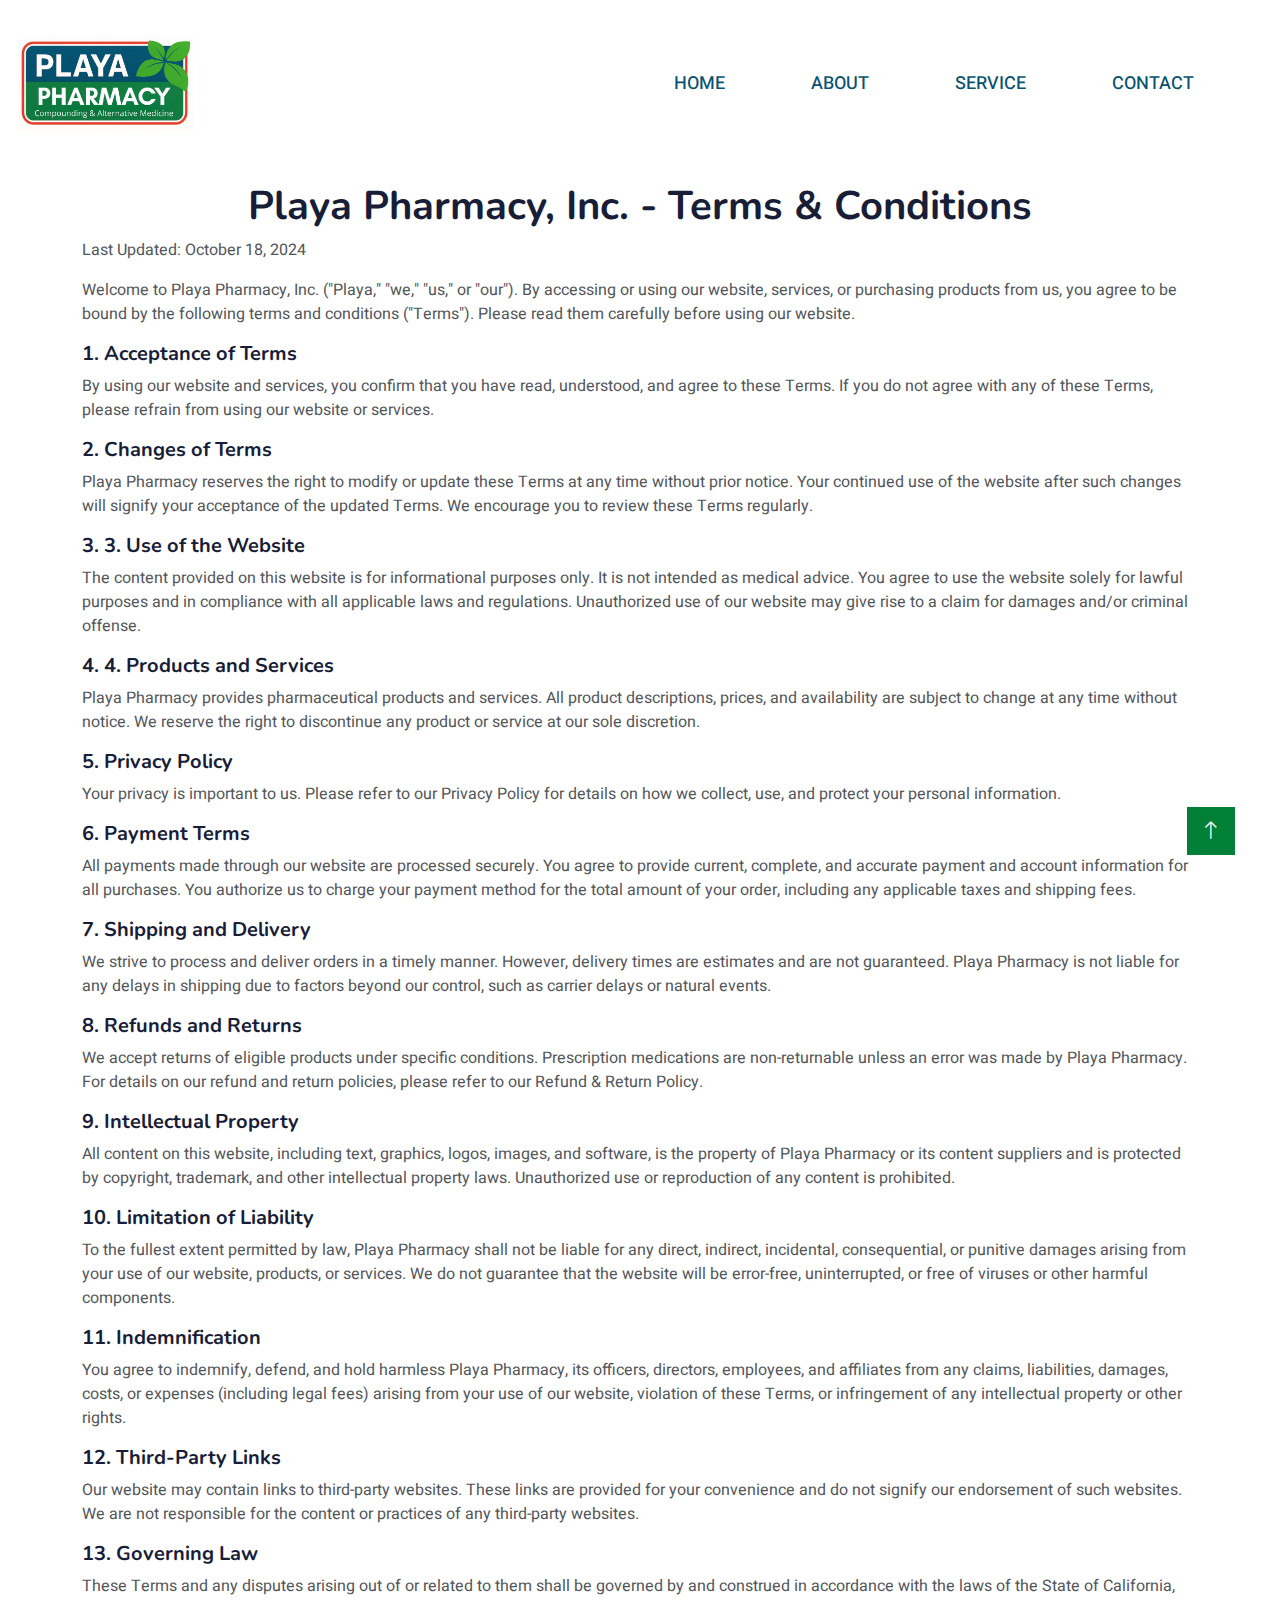
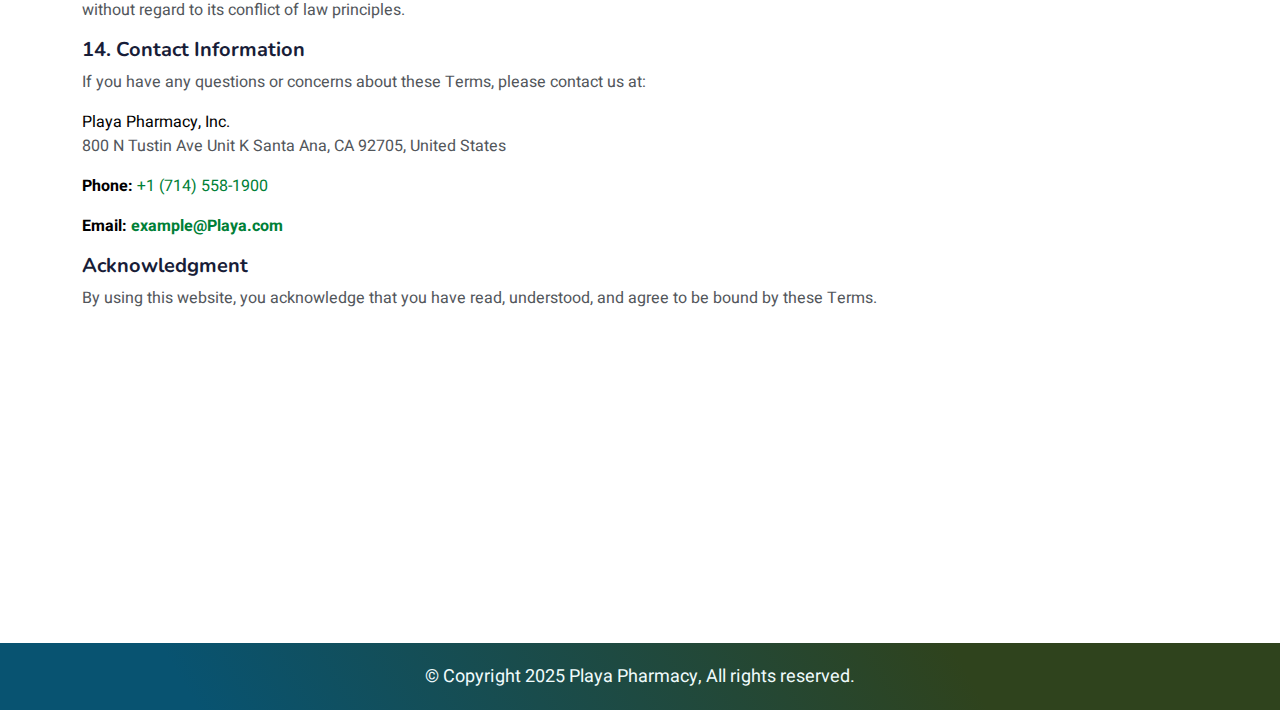
<file: terms.html>
<!DOCTYPE html>
<html lang="en">

<head>
    <meta charset="utf-8">
    <title>Playa Pharmacy - Terms & Condition</title>
    <meta content="width=device-width, initial-scale=1.0" name="viewport">
    <meta content="" name="keywords">
    <meta content="" name="description">

    <!-- Favicon -->
    <link href="img/favicon.ico" rel="icon">

    <!-- Google Web Fonts -->
    <link rel="preconnect" href="https://fonts.googleapis.com">
    <link rel="preconnect" href="https://fonts.gstatic.com" crossorigin>
    <link href="https://fonts.googleapis.com/css2?family=Heebo:wght@400;500;600&family=Nunito:wght@600;700;800&display=swap" rel="stylesheet">

    <!-- Icon Font Stylesheet -->
    <link href="https://cdnjs.cloudflare.com/ajax/libs/font-awesome/5.10.0/css/all.min.css" rel="stylesheet">
    <link href="https://cdn.jsdelivr.net/npm/bootstrap-icons@1.4.1/font/bootstrap-icons.css" rel="stylesheet">

    <!-- Libraries Stylesheet -->
    <link href="lib/animate/animate.min.css" rel="stylesheet">
    <link href="lib/owlcarousel/assets/owl.carousel.min.css" rel="stylesheet">

    <!-- Customized Bootstrap Stylesheet -->
    <link href="css/bootstrap.min.css" rel="stylesheet">

    <!-- Template Stylesheet -->
    <link href="css/style.css" rel="stylesheet">
</head>

<body>
    <!-- Spinner Start -->
    <div id="spinner" class="show bg-white position-fixed translate-middle w-100 vh-100 top-50 start-50 d-flex align-items-center justify-content-center">
        <div class="spinner-border text-primary" style="width: 3rem; height: 3rem;" role="status">
            <span class="sr-only">Loading...</span>
        </div>
    </div>
    <!-- Spinner End -->


    <!-- Navbar Start -->
    <nav class="navbar navbar-expand-lg bg-white navbar-light p-2" style="top: 40px;">
        <a href="index.html" class="navbar-brand d-flex align-items-center">
            <!-- <h2 class="m-0 text-primary"><i class="fa fa-book me-3"></i>Medizo Pharmacy</h2> -->
             <img src="img/Playa_logo.jpeg" alt="" class="">
        </a>
        <button type="button" class="navbar-toggler me-4" data-bs-toggle="collapse" data-bs-target="#navbarCollapse">
            <span class="navbar-toggler-icon"></span>
        </button>
        <div class="collapse navbar-collapse" id="navbarCollapse">
            <div class="navbar-nav ms-auto p-4 p-lg-0">
                <a href="index.html" class="nav-item nav-link">Home</a>
                <a href="index.html#about.html" class="nav-item nav-link">About</a>
                <a href="index.html#service.html" class="nav-item nav-link">Service</a>
                <a href="index.html#contact.html" class="nav-item nav-link">Contact</a>
            </div>
        </div>
    </nav>
    <!-- Navbar End -->


    <!-- About Start -->
    <div class="container-xxl py-5 mt-5">
        <div class="container">
            <div class="col-12 wow fadeInUp" data-wow-delay="0.3s">
                <h1 class="mb-2 text-center">Playa Pharmacy, Inc. - Terms & Conditions</h1>
                <p class="mb-3">Last Updated: October 18, 2024</p>
                <p class="mb-3">Welcome to Playa Pharmacy, Inc. ("Playa," "we," "us," or "our"). By accessing or using our website, services, or purchasing products from us, you agree to be bound by the following terms and conditions ("Terms"). Please read them carefully before using our website.</p>

                <h5 class="mb-2">1. Acceptance of Terms</h5>
                <p class="mb-3">By using our website and services, you confirm that you have read, understood, and agree to these Terms. If you do not agree with any of these Terms, please refrain from using our website or services.</p>

                <h5 class="mb-2">2. Changes of Terms</h5>
                <p class="mb-3">Playa Pharmacy reserves the right to modify or update these Terms at any time without prior notice. Your continued use of the website after such changes will signify your acceptance of the updated Terms. We encourage you to review these Terms regularly.</p>

                <h5 class="mb-2">3. 3. Use of the Website</h5>
                <p class="mb-3">The content provided on this website is for informational purposes only. It is not intended as medical advice. You agree to use the website solely for lawful purposes and in compliance with all applicable laws and regulations. Unauthorized use of our website may give rise to a claim for damages and/or criminal offense.</p>

                <h5 class="mb-2">4. 4. Products and Services</h5>
                <p class="mb-3">Playa Pharmacy provides pharmaceutical products and services. All product descriptions, prices, and availability are subject to change at any time without notice. We reserve the right to discontinue any product or service at our sole discretion.</p>

                <h5 class="mb-2">5. Privacy Policy</h5>
                <p class="mb-3">Your privacy is important to us. Please refer to our Privacy Policy for details on how we collect, use, and protect your personal information.</p>

                <h5 class="mb-2">6. Payment Terms</h5>
                <p class="mb-3">All payments made through our website are processed securely. You agree to provide current, complete, and accurate payment and account information for all purchases. You authorize us to charge your payment method for the total amount of your order, including any applicable taxes and shipping fees.</p>

                <h5 class="mb-2">7. Shipping and Delivery</h5>
                <p class="mb-3">We strive to process and deliver orders in a timely manner. However, delivery times are estimates and are not guaranteed. Playa Pharmacy is not liable for any delays in shipping due to factors beyond our control, such as carrier delays or natural events.</p>

                <h5 class="mb-2">8. Refunds and Returns</h5>
                <p class="mb-3">We accept returns of eligible products under specific conditions. Prescription medications are non-returnable unless an error was made by Playa Pharmacy. For details on our refund and return policies, please refer to our Refund & Return Policy.</p>

                <h5 class="mb-2">9. Intellectual Property</h5>
                <p class="mb-3">All content on this website, including text, graphics, logos, images, and software, is the property of Playa Pharmacy or its content suppliers and is protected by copyright, trademark, and other intellectual property laws. Unauthorized use or reproduction of any content is prohibited.</p>

                <h5 class="mb-2">10. Limitation of Liability</h5>
                <p class="mb-3">To the fullest extent permitted by law, Playa Pharmacy shall not be liable for any direct, indirect, incidental, consequential, or punitive damages arising from your use of our website, products, or services. We do not guarantee that the website will be error-free, uninterrupted, or free of viruses or other harmful components.</p>

                <h5 class="mb-2">11. Indemnification</h5>
                <p class="mb-3">You agree to indemnify, defend, and hold harmless Playa Pharmacy, its officers, directors, employees, and affiliates from any claims, liabilities, damages, costs, or expenses (including legal fees) arising from your use of our website, violation of these Terms, or infringement of any intellectual property or other rights.</p>

                <h5 class="mb-2">12. Third-Party Links</h5>
                <p class="mb-3">Our website may contain links to third-party websites. These links are provided for your convenience and do not signify our endorsement of such websites. We are not responsible for the content or practices of any third-party websites.</p>

                <h5 class="mb-2">13. Governing Law</h5>
                <p class="mb-3">These Terms and any disputes arising out of or related to them shall be governed by and construed in accordance with the laws of the State of California, without regard to its conflict of law principles.</p>

                <h5 class="mb-2">14. Contact Information</h5>
                <p class="mb-3">If you have any questions or concerns about these Terms, please contact us at:</p>


                <p><span style="color: black;">Playa Pharmacy, Inc.</span>
                    <br>
                    800 N Tustin Ave Unit K Santa Ana, CA 92705, United States</p>

                    <p><span style="font-weight: bold; color: black;">Phone:</span> <a href="tel:+1 (714) 558-1900">+1 (714) 558-1900</a></p>
                    <p><span style="font-weight: bold; color: black;">Email: <a href="mailto:example@Playa.com">example@Playa.com</a></span></p>
                <h5 class="mt-3">Acknowledgment</h5>
                <p class="mb-3">By using this website, you acknowledge that you have read, understood, and agree to be bound by these Terms.</p>
            </div>
        </div>
    </div>
    <!-- About End -->
        

    <!-- Footer Start -->
    <div class="container-fluid text-light footer mt-2 wow fadeIn" data-wow-delay="0.1s">
        <div class="container py-5">
            <div class="row">
                <div class="col-lg-4 col-md-6 mt-3 mb-3">
                    <img src="img/Playa_logo.jpeg" alt="" style="max-width: 65%;">
                </div>
                <div class="col-lg-4 col-md-6">
                    <h4 class="text-dark mb-3">Quick Link</h4>
                    <a class="btn btn-link" href="policy.html" style="color: black;">Privacy Policy</a>
                    <a class="btn btn-link" href="terms.html" style="color: black;">Terms & Condition</a>
                    <a class="btn btn-link" href="refund.html" style="color: black;">Return and Refunds</a>
                </div>
                
                <div class="col-lg-4 col-md-6">
                    <h4 class="text-dark mb-3">Contact</h4>
                    <p class="mb-2 text-dark"><i class="fa fa-map-marker-alt me-3"></i>800 N Tustin Ave, Unit K, Santa Ana, CA 92705, United States</p>
                    <p class="mb-2 text-dark"><i class="fa fa-phone-alt me-3"></i><a href="tel:+1 (714) 558-1900" class="text-dark">+1 (714) 558-1900</a></p>
                    <p class="mb-2 text-dark"><i class="fa fa-envelope me-3"></i>example@Playa.com</p>
                    <!-- <div class="d-flex pt-2">
                        <a class="btn btn-outline-light btn-social" href=""><i class="fab fa-twitter"></i></a>
                        <a class="btn btn-outline-light btn-social" href=""><i class="fab fa-facebook-f"></i></a>
                        <a class="btn btn-outline-light btn-social" href=""><i class="fab fa-youtube"></i></a>
                        <a class="btn btn-outline-light btn-social" href=""><i class="fab fa-linkedin-in"></i></a>
                    </div> -->
                </div>
            </div>
        </div>
    </div>
    <div class="copyrightpgg">
        <div class="container">
                <div class="text-light text-center text-center">
                        &copy; Copyright 2025 Playa Pharmacy, All rights reserved.
                    </div>
            </div>
    </div>
    <!-- Footer End -->


    <!-- Back to Top -->
    <!-- <a href="#" class="btn btn-lg btn-primary btn-lg-square back-to-top"><i class="bi bi-arrow-up"></i></a> -->
    <a href="#" class="btn btn-lg btn-lg-square back-to-top" style="background-color: #008037;"><i class="bi bi-arrow-up" style="color: white;"></i></a>

    

    <!-- JavaScript Libraries -->
    <script src="https://code.jquery.com/jquery-3.4.1.min.js"></script>
    <script src="https://cdn.jsdelivr.net/npm/bootstrap@5.0.0/dist/js/bootstrap.bundle.min.js"></script>
    <script src="lib/wow/wow.min.js"></script>
    <script src="lib/easing/easing.min.js"></script>
    <script src="lib/waypoints/waypoints.min.js"></script>
    <script src="lib/owlcarousel/owl.carousel.min.js"></script>

    <!-- Template Javascript -->
    <script src="js/main.js"></script>
</body>

</html>
</file>
<file: css/style.css>
/********** Template CSS **********/
:root {
    --primary: #008037;
    --light: #F0FBFC;
    --dark: #008037;
}

.fw-medium {
    font-weight: 600 !important;
}

.fw-semi-bold {
    font-weight: 700 !important;
}

.back-to-top {
    position: fixed;
    display: none;
    right: 45px;
    bottom: 45px;
    z-index: 99;
}


/*** Spinner ***/
#spinner {
    opacity: 0;
    visibility: hidden;
    transition: opacity .5s ease-out, visibility 0s linear .5s;
    z-index: 99999;
}

#spinner.show {
    transition: opacity .5s ease-out, visibility 0s linear 0s;
    visibility: visible;
    opacity: 1;
}


/*** Button ***/
.btn {
    font-family: 'Nunito', sans-serif;
    font-weight: 600;
    transition: .5s;
}

.btn.btn-primary,
.btn.btn-secondary {
    color: #181d38;
}

.btn-square {
    width: 38px;
    height: 38px;
}

.btn-sm-square {
    width: 32px;
    height: 32px;
}

.btn-lg-square {
    width: 48px;
    height: 48px;
}

.btn-square,
.btn-sm-square,
.btn-lg-square {
    padding: 0;
    display: flex;
    align-items: center;
    justify-content: center;
    font-weight: normal;
    border-radius: 0px;
    background-color: #085371;
}
.btn .btn-lg .btn-lg-square:hover {
    background-color: #43ab2e;
}


/*** Navbar ***/
.navbar .dropdown-toggle::after {
    border: none;
    content: "\f107";
    font-family: "Font Awesome 5 Free";
    font-weight: 900;
    vertical-align: middle;
    margin-left: 8px;
}

.navbar-light .navbar-nav .nav-link {
    margin-right: 70px;
    /* padding: 25px 0; */
    color: #000000;
    font-size: 18px;
    text-transform: uppercase;
    outline: none;
}

.navbar-light .navbar-nav .nav-link:hover,
.navbar-light .navbar-nav .nav-link.active {
    color: #43ab2e;
}

@media (max-width: 991.98px) {
    .navbar-light .navbar-nav .nav-link  {
        margin-right: 0;
        padding: 10px 0;
    }

    .navbar-light .navbar-nav {
        border-top: 1px solid #EEEEEE;
        margin-top: 40px;
    }
}

.navbar-light .navbar-brand,
.navbar-light a.btn {
    height: 70px;
    margin-left: 10px;
}

.navbar-light .navbar-nav .nav-link {
    color: #085371;
    font-weight: 500;
}

.navbar-light.sticky-top {
    top: -100px;
    transition: .5s;
}

@media (min-width: 992px) {
    .navbar .nav-item .dropdown-menu {
        display: block;
        margin-top: 0;
        opacity: 0;
        visibility: hidden;
        transition: .5s;
    }

    .navbar .dropdown-menu.fade-down {
        top: 100%;
        transform: rotateX(-75deg);
        transform-origin: 0% 0%;
    }

    .navbar .nav-item:hover .dropdown-menu {
        top: 100%;
        transform: rotateX(0deg);
        visibility: visible;
        transition: .5s;
        opacity: 1;
    }
}


/*** Header carousel ***/
@media (max-width: 768px) {
    .header-carousel .owl-carousel-item {
        position: relative;
        min-height: 500px;
    }
    
    .header-carousel .owl-carousel-item img {
        position: absolute;
        width: 100%;
        height: 100%;
        object-fit: cover;
    }
}

.header-carousel .owl-nav {
    position: absolute;
    top: 50%;
    right: 8%;
    transform: translateY(-50%);
    display: flex;
    flex-direction: column;
}

.header-carousel .owl-nav .owl-prev,
.header-carousel .owl-nav .owl-next {
    margin: 7px 0;
    width: 45px;
    height: 45px;
    display: flex;
    align-items: center;
    justify-content: center;
    color: #FFFFFF;
    background: transparent;
    border: 1px solid #FFFFFF;
    font-size: 22px;
    transition: .5s;
}

.header-carousel .owl-nav .owl-prev:hover,
.header-carousel .owl-nav .owl-next:hover {
    background: var(--primary);
    border-color: var(--primary);
}

.page-header {
    background: linear-gradient(rgba(24, 29, 56, .7), rgba(24, 29, 56, .7)), url(../img/carousel-1.jpg);
    background-position: center center;
    background-repeat: no-repeat;
    background-size: cover;
}

.page-header-inner {
    background: rgba(15, 23, 43, .7);
}

.breadcrumb-item + .breadcrumb-item::before {
    color: var(--light);
}


/*** Section Title ***/
.section-title {
    position: relative;
    display: inline-block;
    text-transform: uppercase;
}

.section-title::before {
    position: absolute;
    content: "";
    width: calc(100% + 80px);
    height: 2px;
    top: 4px;
    left: -40px;
    background: var(--primary);
    z-index: -1;
}

.section-title::after {
    position: absolute;
    content: "";
    width: calc(100% + 120px);
    height: 2px;
    bottom: 5px;
    left: -60px;
    background: var(--primary);
    z-index: -1;
}

.section-title.text-start::before {
    width: calc(100% + 40px);
    left: 0;
}

.section-title.text-start::after {
    width: calc(100% + 60px);
    left: 0;
}
.text-center h1{
    color: #085371;
}


/*** Service ***/
.service-item {
    background: var(--light);
    transition: .5s;
}

.service-item:hover {
    margin-top: -10px;
    background: var(--primary);
}

.service-item * {
    transition: .5s;
}

.service-item:hover * {
    color: var(--light) !important;
}


/*** Categories & Courses ***/
.category img,
.course-item img {
    transition: .5s;
}

.category a:hover img,
.course-item:hover img {
    transform: scale(1.1);
}


/*** Team ***/
.team-item img {
    transition: .5s;
}

.team-item:hover img {
    transform: scale(1.1);
}


/*** Testimonial ***/
.testimonial-carousel::before {
    position: absolute;
    content: "";
    top: 0;
    left: 0;
    height: 100%;
    width: 0;
    background: linear-gradient(to right, rgba(255, 255, 255, 1) 0%, rgba(255, 255, 255, 0) 100%);
    z-index: 1;
}

.testimonial-carousel::after {
    position: absolute;
    content: "";
    top: 0;
    right: 0;
    height: 100%;
    width: 0;
    background: linear-gradient(to left, rgba(255, 255, 255, 1) 0%, rgba(255, 255, 255, 0) 100%);
    z-index: 1;
}

@media (min-width: 768px) {
    .testimonial-carousel::before,
    .testimonial-carousel::after {
        width: 200px;
    }
}

@media (min-width: 992px) {
    .testimonial-carousel::before,
    .testimonial-carousel::after {
        width: 300px;
    }
}

.testimonial-carousel .owl-item .testimonial-text,
.testimonial-carousel .owl-item.center .testimonial-text * {
    transition: .5s;
}

.testimonial-carousel .owl-item.center .testimonial-text {
    background: var(--primary) !important;
}

.testimonial-carousel .owl-item.center .testimonial-text * {
    color: #FFFFFF !important;
}

.testimonial-carousel .owl-dots {
    margin-top: 24px;
    display: flex;
    align-items: flex-end;
    justify-content: center;
}

.testimonial-carousel .owl-dot {
    position: relative;
    display: inline-block;
    margin: 0 5px;
    width: 15px;
    height: 15px;
    border: 1px solid #CCCCCC;
    transition: .5s;
}

.testimonial-carousel .owl-dot.active {
    background: var(--primary);
    border-color: var(--primary);
}


/*** Footer ***/
.footer-pg{
    /* background-color: #008037; */
}
.footer .btn.btn-social {
    margin-right: 5px;
    width: 35px;
    height: 35px;
    display: flex;
    align-items: center;
    justify-content: center;
    color: var(--light);
    font-weight: normal;
    border: 1px solid #FFFFFF;
    border-radius: 35px;
    transition: .3s;
}

.footer .btn.btn-social:hover {
    color: var(--primary);
}

.footer .btn.btn-link {
    display: block;
    margin-bottom: 5px;
    padding: 0;
    text-align: left;
    color: #FFFFFF;
    font-size: 18px;
    font-weight: normal;
    text-transform: capitalize;
    transition: .3s;
}

.footer .btn.btn-link::before {
    position: relative;
    content: "\f105";
    font-family: "Font Awesome 5 Free";
    font-weight: 900;
    margin-right: 10px;
}

.footer .btn.btn-link:hover {
    letter-spacing: 1px;
    box-shadow: none;
}

/* .footer .copyright {
    padding: 25px 0;
    font-size: 18px;
    border-top: 1px solid rgba(256, 256, 256, .1);
}

.footer .copyright a {
    color: var(--light);
} */

.footer .footer-menu a {
    margin-right: 15px;
    padding-right: 15px;
    border-right: 1px solid rgba(255, 255, 255, .1);
}

.footer .footer-menu a:last-child {
    margin-right: 0;
    padding-right: 0;
    border-right: none;
}


.icon {
    font-size: 2rem;
    color: #0d6efd; /* Bootstrap primary color */
}
.section {
    margin: 2rem 0;
}
#description{
font-size: 24px;
}

.form-wrap{
background: rgba(255,255,255,1);
width: 100%;
/* max-width: 850px; */
padding: 50px;
margin: 0 auto;
position: relative;
-webkit-border-radius: 10px;
-moz-border-radius: 10px;
border-radius: 10px;
-webkit-box-shadow: 0px 0px 40px rgba(0, 0, 0, 0.15);
-moz-box-shadow: 0px 0px 40px rgba(0, 0, 0, 0.15);
box-shadow: 0px 0px 40px rgba(0, 0, 0, 0.15);
}
.form-wrap:before{
content: "";
width: 90%;
height: calc(100% + 60px);
left: 0;
right: 0;
margin: 0 auto;
position: absolute;
top: -30px;
/* background: #4f7c2e; */
background: linear-gradient(90deg, #127a41 40%, #085371 60%);
z-index: -1;
opacity: 0.8;
-webkit-border-radius: 10px;
-moz-border-radius: 10px;
border-radius: 10px;
-webkit-box-shadow: 0px 0px 40px rgba(0, 0, 0, 0.15);
-moz-box-shadow: 0px 0px 40px rgba(0, 0, 0, 0.15);
box-shadow: 0px 0px 40px rgba(0, 0, 0, 0.15);
}
.form-group{
margin-bottom: 25px;
}
.form-group > label{
display: block;
font-size: 18px;	
color: #000;
}
.custom-control-label{
color: #000;
font-size: 16px;
}
.form-control{
height: 50px;
background: #ecf0f4;
border-color: transparent;
padding: 0 15px;
font-size: 16px;
-webkit-transition: all 0.1s ease-in-out;
-moz-transition: all 0.1s ease-in-out;
-o-transition: all 0.1s ease-in-out;
transition: all 0.1s ease-in-out;
border-radius: 10px;
}
.form-control:focus{
border-color: #008037;
-webkit-box-shadow: 0px 0px 20px rgba(0, 0, 0, .1);
-moz-box-shadow: 0px 0px 20px rgba(0, 0, 0, .1);
box-shadow: 0px 0px 20px rgba(0, 0, 0, .1);
border-width: 3px;
}
textarea.form-control{
height: 160px;
padding-top: 15px;
resize: none;
}


.cards {
display: flex;
gap: 20px;
justify-content: center;
flex-wrap: wrap;
}

.card {
background-color: #f0fcff;
width: 300px;
height: 350px;
display: flex;
flex-direction: column;
align-items: center;
border-radius: 10px;
overflow: hidden;
box-shadow: 0 4px 6px rgba(0, 0, 0, 0.1);
}

.card img {
width: 100%;
height: 50%;
object-fit: cover;
}

.card-content {
padding: 20px;
display: flex;
flex-direction: column;
justify-content: flex-end; /* <-- Important: Pushes text to bottom */
height: 100%;
}

.card-content h2 {
font-size: 1.5em;
margin-bottom: 10px;
text-align: center;
color: #082c5b;
}

.card-content p {
font-size: 1em;
text-align: center;
color: #333;
}
.about-pg .about-pg-item p{
font-size: 18px;
}

.owl-carousel-item .deliver img{
width: 60px; 
height: auto; 
margin-right: 10px;
}
@media (max-width: 768px) {
.owl-carousel-item .deliver p{
margin-left: 60px;
}
}


.navbar-brand img{
max-width: 175px;
}
/* @media (max-width: 768px) {
.navbar-brand img{
max-width: 200px;
}
} */
.navbar-brand img {
/* max-width: 130px; */
height: auto;
}

@media (max-width: 768px) {
.navbar-brand img {
max-width: 150px; /* smaller size for mobile */
height: auto;
padding: 5px 0;
object-fit: contain;
}
}
.navbar-brand {
display: flex;
align-items: center;
}

@media (max-width: 768px) {
.navbar-brand img {
max-height: 200px;
width: auto;
}
}

/* contact */
.contactpage{
    height: 465px;
    position: relative;
    overflow: hidden;
}
.contactpage img{
    position: absolute;
    top: 15px;
    left: 0;
    width: 380px;
}
.contactpf{
    padding-left: 350px;
    padding-right: 50px;
}

/* Hide image on screens smaller than 768px (phones) */
@media (max-width: 900px) {
    .contactpage img {
        display: none;
    }

    .contactpf {
        padding-left: 20px; /* Remove left padding on mobile */
        padding-right: 20px; /* Optional: adjust for smaller screens */
    }
    .contactpage{
    height: auto;
    }
}

/* @media (min-width: 700px) {
    .contactpage{
    height: auto;
    }
} */

/* end contact */


.copyrightpgg{
    /* background-color: #c9e26591; */
    background: linear-gradient(60deg,#085371 15%, #2F431D 75%);
    padding: 20px;
    font-size: 18px;
    color: white;
}


#submit{
    color: white; 
    border-radius: 10px;
    padding: 10px 20px;
    background-color: #085371;
    border: none;
    font-weight: bold;
}

#submit:hover {
        /* background-color: #c9e265  !important; */
        /* background: linear-gradient(30deg, #008037 0%, #c9e265 100%); */
        background-color: #43ab2e;
    }
</file>
